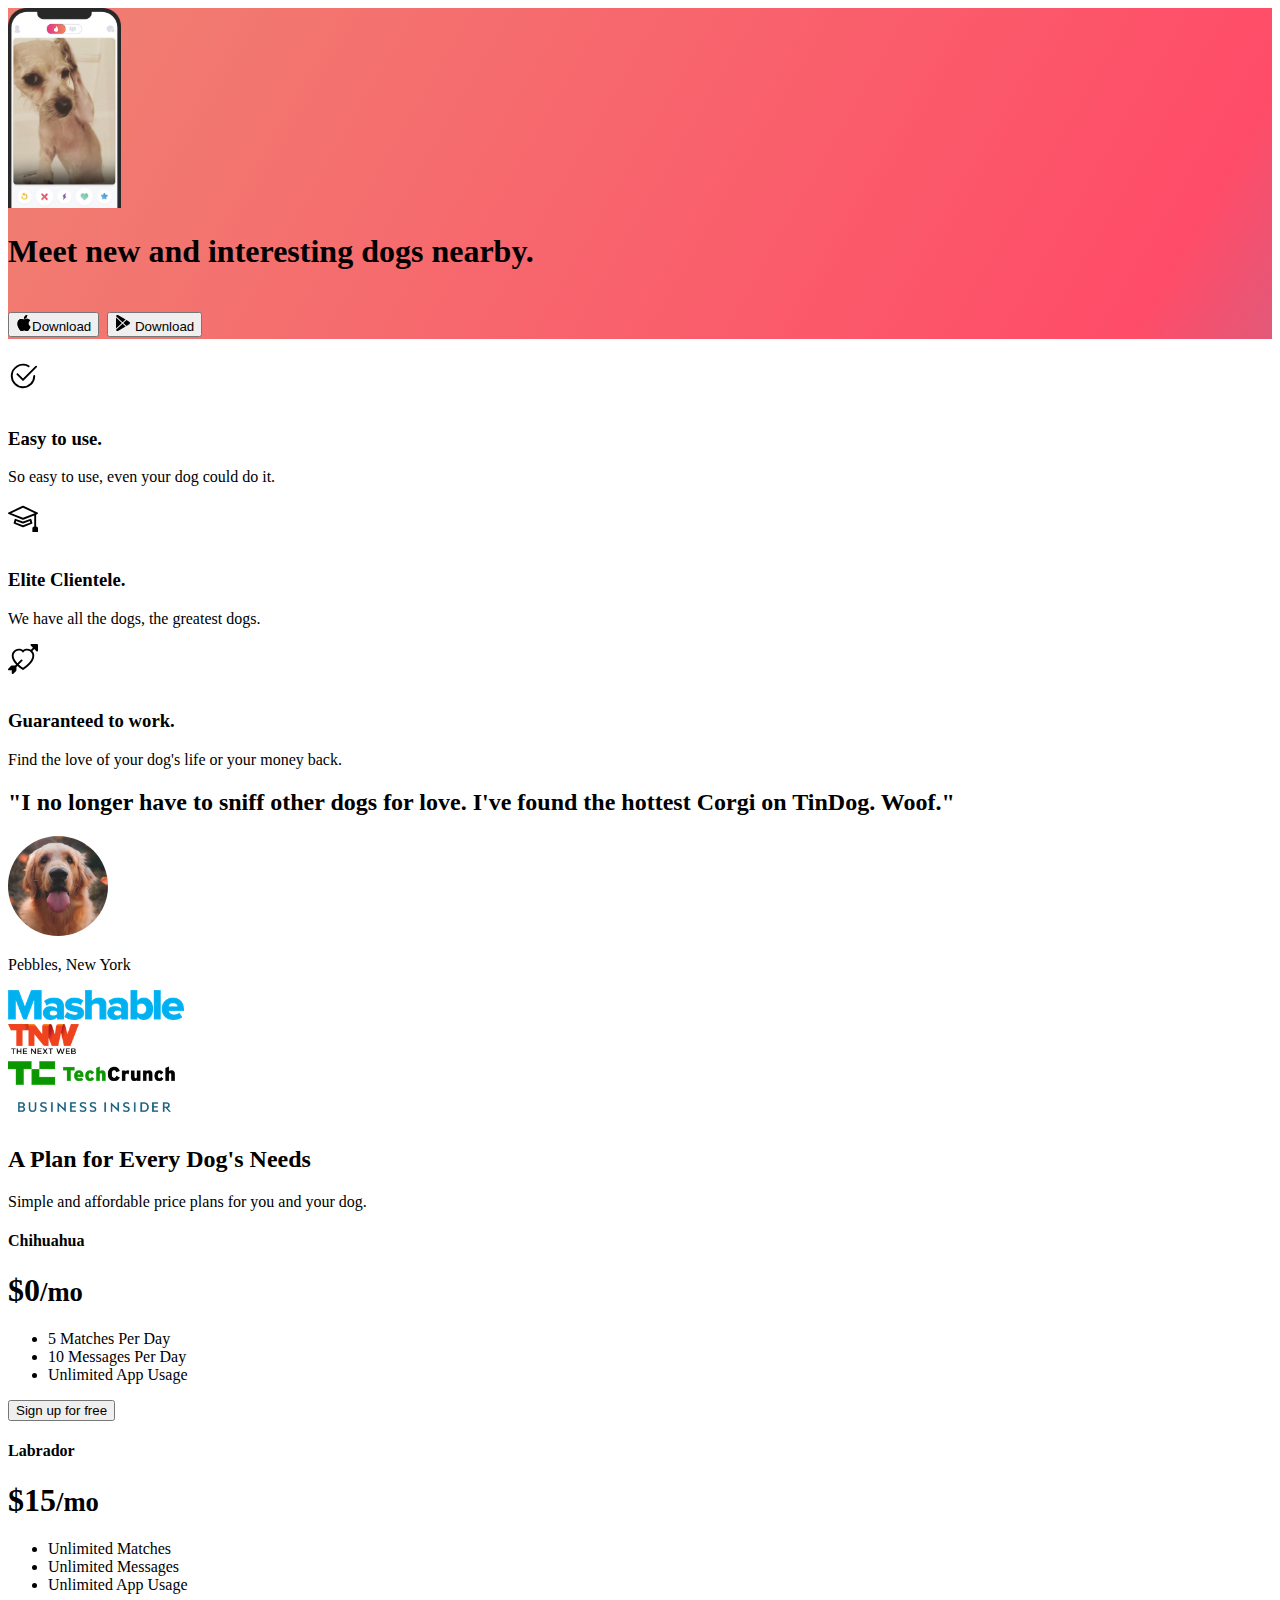
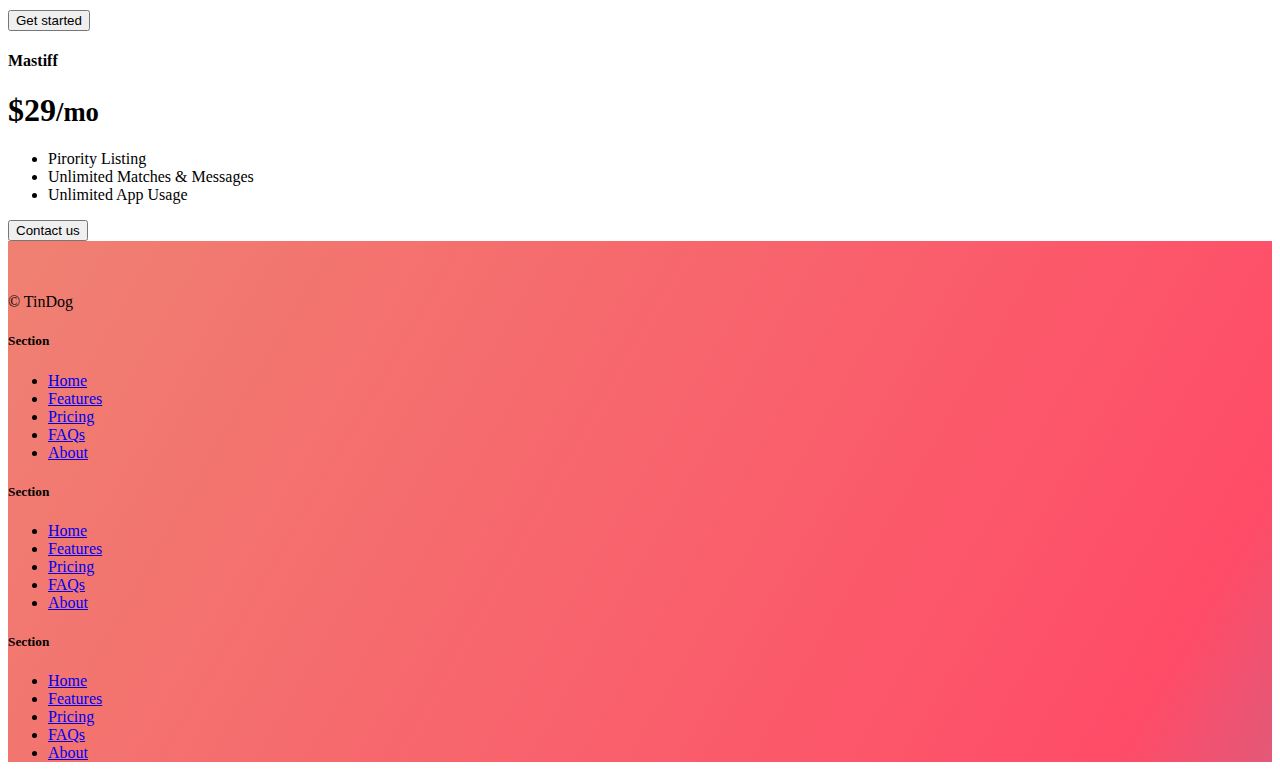
<file: 11.3 TinDog Project/index.html>
<!DOCTYPE html>
<html lang="en">
  <head>
    <meta charset="UTF-8" />
    <meta name="viewport" content="width=device-width, initial-scale=1.0" />
    <title>TinDog</title>
    <link
    href="https://cdn.jsdelivr.net/npm/bootstrap@5.3.2/dist/css/bootstrap.min.css"
    rel="stylesheet"
    integrity="sha384-T3c6CoIi6uLrA9TneNEoa7RxnatzjcDSCmG1MXxSR1GAsXEV/Dwwykc2MPK8M2HN"
    crossorigin="anonymous"
  />
  <link rel="stylesheet" href="./css/style.css" />
  </head>
  

  <body>
    <!-- Title -->
  
    <section id="title" class="gradient-background">
  
      <div class="container col-xxl-8 px-4 pt-5">
        <div class="row flex-lg-row-reverse align-items-center g-5 p-5">
          <div class="col-10 col-sm-8 col-lg-6">
            <img src="./images/iphone.png" class="d-block mx-lg-auto img-fluid" alt="Bootstrap Themes" height="200" loading="lazy">
          </div>
          <div class="col-lg-6">
            <h1 class="display-5 fw-bold text-body-emphasis lh-1 mb-3">Meet new and interesting dogs nearby.</p>
            <div class="d-grid gap-2 d-md-flex justify-content-md-start">
              <button type="button" class="btn btn-light btn-lg px-4 me-md-2"><svg xmlns="http://www.w3.org/2000/svg" width="16" height="16" fill="currentColor"
                class="bi bi-apple mb-1" viewBox="0 0 16 16">
<path
                  d="M11.182.008C11.148-.03 9.923.023 8.857 1.18c-1.066 1.156-.902 2.482-.878 2.516.024.034 1.52.087 2.475-1.258.955-1.345.762-2.391.728-2.43Zm3.314 11.733c-.048-.096-2.325-1.234-2.113-3.422.212-2.189 1.675-2.789 1.698-2.854.023-.065-.597-.79-1.254-1.157a3.692 3.692 0 0 0-1.563-.434c-.108-.003-.483-.095-1.254.116-.508.139-1.653.589-1.968.607-.316.018-1.256-.522-2.267-.665-.647-.125-1.333.131-1.824.328-.49.196-1.422.754-2.074 2.237-.652 1.482-.311 3.83-.067 4.56.244.729.625 1.924 1.273 2.796.576.984 1.34 1.667 1.659 1.899.319.232 1.219.386 1.843.067.502-.308 1.408-.485 1.766-.472.357.013 1.061.154 1.782.539.571.197 1.111.115 1.652-.105.541-.221 1.324-1.059 2.238-2.758.347-.79.505-1.217.473-1.282Z" />
<path
                  d="M11.182.008C11.148-.03 9.923.023 8.857 1.18c-1.066 1.156-.902 2.482-.878 2.516.024.034 1.52.087 2.475-1.258.955-1.345.762-2.391.728-2.43Zm3.314 11.733c-.048-.096-2.325-1.234-2.113-3.422.212-2.189 1.675-2.789 1.698-2.854.023-.065-.597-.79-1.254-1.157a3.692 3.692 0 0 0-1.563-.434c-.108-.003-.483-.095-1.254.116-.508.139-1.653.589-1.968.607-.316.018-1.256-.522-2.267-.665-.647-.125-1.333.131-1.824.328-.49.196-1.422.754-2.074 2.237-.652 1.482-.311 3.83-.067 4.56.244.729.625 1.924 1.273 2.796.576.984 1.34 1.667 1.659 1.899.319.232 1.219.386 1.843.067.502-.308 1.408-.485 1.766-.472.357.013 1.061.154 1.782.539.571.197 1.111.115 1.652-.105.541-.221 1.324-1.059 2.238-2.758.347-.79.505-1.217.473-1.282Z" />
</svg>Download</button>
              <button type="button" class="btn btn-outline-light btn-lg px-4"><svg xmlns="http://www.w3.org/2000/svg" width="16" height="16" fill="currentColor"
                class="bi bi-google-play mb-1" viewBox="0 0 16 16">
<path
                  d="M14.222 9.374c1.037-.61 1.037-2.137 0-2.748L11.528 5.04 8.32 8l3.207 2.96 2.694-1.586Zm-3.595 2.116L7.583 8.68 1.03 14.73c.201 1.029 1.36 1.61 2.303 1.055l7.294-4.295ZM1 13.396V2.603L6.846 8 1 13.396ZM1.03 1.27l6.553 6.05 3.044-2.81L3.333.215C2.39-.341 1.231.24 1.03 1.27Z" />
</svg> Download</button>
            </div>
          </div>
        </div>
      </div>

    </section>
    <!-- Features -->
    <section id="features">
      <div class="container px-4 py-5" id="hanging-icons">
        <div class="row g-4 py-5 row-cols-1 row-cols-lg-3">
          <div class="col d-flex align-items-start">
            <div
              class="icon-square text-body-emphasis bg-body-secondary d-inline-flex align-items-center justify-content-center fs-4 flex-shrink-0 me-3"
            >
              <svg
                xmlns="http://www.w3.org/2000/svg"
                height="30"
                fill="currentColor"
                class="bi bi-check2-circle"
                viewBox="0 0 16 16"
              >
                <path
                  d="M2.5 8a5.5 5.5 0 0 1 8.25-4.764.5.5 0 0 0 .5-.866A6.5 6.5 0 1 0 14.5 8a.5.5 0 0 0-1 0 5.5 5.5 0 1 1-11 0z"
                />
                <path
                  d="M15.354 3.354a.5.5 0 0 0-.708-.708L8 9.293 5.354 6.646a.5.5 0 1 0-.708.708l3 3a.5.5 0 0 0 .708 0l7-7z"
                />
              </svg>
              
            </div>
            <div>
              <h3 class="fs-2 text-body-emphasis">Easy to use.</h3>
              <p>So easy to use, even your dog could do it.</p>
            </div>
          </div>
          <div class="col d-flex align-items-start">
            <div
              class="icon-square text-body-emphasis bg-body-secondary d-inline-flex align-items-center justify-content-center fs-4 flex-shrink-0 me-3"
            >
              <svg
                xmlns="http://www.w3.org/2000/svg"
                height="30"
                fill="currentColor"
                class="bi bi-mortarboard"
                viewBox="0 0 16 16"
              >
                <path
                  d="M8.211 2.047a.5.5 0 0 0-.422 0l-7.5 3.5a.5.5 0 0 0 .025.917l7.5 3a.5.5 0 0 0 .372 0L14 7.14V13a1 1 0 0 0-1 1v2h3v-2a1 1 0 0 0-1-1V6.739l.686-.275a.5.5 0 0 0 .025-.917l-7.5-3.5ZM8 8.46 1.758 5.965 8 3.052l6.242 2.913L8 8.46Z"
                />
                <path
                  d="M4.176 9.032a.5.5 0 0 0-.656.327l-.5 1.7a.5.5 0 0 0 .294.605l4.5 1.8a.5.5 0 0 0 .372 0l4.5-1.8a.5.5 0 0 0 .294-.605l-.5-1.7a.5.5 0 0 0-.656-.327L8 10.466 4.176 9.032Zm-.068 1.873.22-.748 3.496 1.311a.5.5 0 0 0 .352 0l3.496-1.311.22.748L8 12.46l-3.892-1.556Z"
                />
          </svg>
            </div>
            <div>
              <h3 class="fs-2 text-body-emphasis">Elite Clientele.</h3>
              <p>We have all the dogs, the greatest dogs.</p>
            </div>
          </div>
          <div class="col d-flex align-items-start">
            <div
              class="icon-square text-body-emphasis bg-body-secondary d-inline-flex align-items-center justify-content-center fs-4 flex-shrink-0 me-3"
            >
              <svg
                xmlns="http://www.w3.org/2000/svg"
                height="30"
                fill="currentColor"
                class="bi bi-arrow-through-heart"
                viewBox="0 0 16 16"
              >
                <path
                  fill-rule="evenodd"
                  d="M2.854 15.854A.5.5 0 0 1 2 15.5V14H.5a.5.5 0 0 1-.354-.854l1.5-1.5A.5.5 0 0 1 2 11.5h1.793l.53-.53c-.771-.802-1.328-1.58-1.704-2.32-.798-1.575-.775-2.996-.213-4.092C3.426 2.565 6.18 1.809 8 3.233c1.25-.98 2.944-.928 4.212-.152L13.292 2 12.147.854A.5.5 0 0 1 12.5 0h3a.5.5 0 0 1 .5.5v3a.5.5 0 0 1-.854.354L14 2.707l-1.006 1.006c.236.248.44.531.6.845.562 1.096.585 2.517-.213 4.092-.793 1.563-2.395 3.288-5.105 5.08L8 13.912l-.276-.182a21.86 21.86 0 0 1-2.685-2.062l-.539.54V14a.5.5 0 0 1-.146.354l-1.5 1.5Zm2.893-4.894A20.419 20.419 0 0 0 8 12.71c2.456-1.666 3.827-3.207 4.489-4.512.679-1.34.607-2.42.215-3.185-.817-1.595-3.087-2.054-4.346-.761L8 4.62l-.358-.368c-1.259-1.293-3.53-.834-4.346.761-.392.766-.464 1.845.215 3.185.323.636.815 1.33 1.519 2.065l1.866-1.867a.5.5 0 1 1 .708.708L5.747 10.96Z"
                />
              </svg>
              
            </div>
            <div>
              <h3 class="fs-2 text-body-emphasis">Guaranteed to work.</h3>
              <p>Find the love of your dog's life or your money back.</p>
            </div>
          </div>
        </div>
      </div>

    </section>
  
    <!-- Testimonial -->
    <section id="testimonial">
      <div class="my-5">
        <div class="p-5 text-center bg-body-tertiary">
          <div class="container py-5">
            <h2 class="text-body-emphasis">"I no longer have to sniff other dogs for love. I've found the hottest Corgi on
              TinDog. Woof."</h2>
            <img class="profile-img mt-5" src="./images/dog-img.jpg" alt="dog image">
            <p class="col-lg-8 mx-auto lead mt-2">
              Pebbles, New York
            </p>
          </div>
  
          <!-- <div class="container">
            <div class="row">
              <div class="col-lg-3 col-sm-12">
                <img src="./images/techcrunch.png" alt="techcrunch" height="30">
              </div>
              <div class="col-lg-3 col-sm-12">
                <img src="./images/mashable.png" alt="mashable" height="30">
              </div>
              <div class="col-lg-3 col-sm-12">
                <img src="./images/bizinsider.png" alt="bizinsider" height="30">
              </div>
              <div class="col-lg-3 col-sm-12">
                <img src="./images/tnw.png" alt="tnw" height="30">
              </div>
            </div>
          </div>
        </div> -->

        <div class="container">
          <div class="row">
            <div class="col-lg-3 col-sm-12">
              <img src="./images/mashable.png" alt="mashable" height="30"/>
            </div>
            <div class="col-lg-3 col-sm-12">
              <img src="./images/tnw.png" alt="tnw" height="30"/>
            </div>
            <div class="col-lg-3 col-sm-12">
              <img src="./images/techcrunch.png" alt="techcrunch" height="30"/>
            </div>
            <div class="col-lg-3 col-sm-12">
              <img src="./images/bizinsider.png" alt="bizinsider" height="30"/>
            </div>
          </div>
        </div>
    </section>
    <!-- Pricing -->
    <section id="pricing">
      <div class="container py-3">
        <header>
          

          <div class="pricing-header p-3 pb-md-4 mx-auto text-center">
            <h2 class="display-4 fw-normal text-body-emphasis">A Plan for Every Dog's Needs</h2>
            <p class="fs-5 text-body-secondary">
              Simple and affordable price plans for you and your dog.
            </p>
          </div>
        </header>

        <main>
          <div class="row row-cols-1 row-cols-md-3 mb-3 text-center">
            <div class="col">
              <div class="card mb-4 rounded-3 shadow-sm">
                <div class="card-header py-3">
                  <h4 class="my-0 fw-normal">
                    Chihuahua</h4>
                </div>
                <div class="card-body">
                  <h1 class="card-title pricing-card-title">
                    $0<small class="text-body-secondary fw-light">/mo</small>
                  </h1>
                  <ul class="list-unstyled mt-3 mb-4">
                    <li>5 Matches Per Day</li>
                    <li>10 Messages Per Day</li>
                    <li>Unlimited App Usage</li>
                    
                  </ul>
                  <button
                    type="button"
                    class="w-100 btn btn-lg btn-outline-dark"
                  >
                    Sign up for free
                  </button>
                </div>
              </div>
            </div>
            <div class="col">
              <div class="card mb-4 rounded-3 shadow-sm">
                <div class="card-header py-3">
                  <h4 class="my-0 fw-normal">Labrador</h4>
                </div>
                <div class="card-body">
                  <h1 class="card-title pricing-card-title">
                    $15<small class="text-body-secondary fw-light">/mo</small>
                  </h1>
                  <ul class="list-unstyled mt-3 mb-4">
                    <li>Unlimited Matches</li>
                    <li>Unlimited Messages</li>
                    <li>Unlimited App Usage</li>
                  </ul>
                  <button type="button" class="w-100 btn btn-lg btn-dark">
                    Get started
                  </button>
                </div>
              </div>
            </div>
            <div class="col">
              <div class="card mb-4 rounded-3 shadow-sm border-dak">
                <div class="card-header py-3 text-bg-dark border-dark">
                  <h4 class="my-0 fw-normal">Mastiff</h4>
                </div>
                <div class="card-body">
                  <h1 class="card-title pricing-card-title">
                    $29<small class="text-body-secondary fw-light">/mo</small>
                  </h1>
                  <ul class="list-unstyled mt-3 mb-4">
                    <li>Pirority Listing</li>
                    <li>Unlimited Matches & Messages</li>
                    <li>Unlimited App Usage
                    </li>
                    
                  </ul>
                  <button type="button" class="w-100 btn btn-lg btn-dark">
                    Contact us
                  </button>
                </div>
              </div>
            </div>
          </div>


    </section>
    <!-- Footer -->
    <section id="content" class="gradient-background">
      <div class="container">
        <footer
          class="row row-cols-1 row-cols-sm-2 row-cols-md-5 py-5 my-5 border-top"
        >
          <div class="col mb-3">
            <a
              href="/"
              class="d-flex align-items-center mb-3 link-body-emphasis text-decoration-none"
            >
              <svg class="bi me-2" width="40" height="32">
                <use xlink:href="#bootstrap"></use>
              </svg>
            </a>
            <p class="text-body-secondary">© TinDog</p>
          </div>

          <div class="col mb-3"></div>

          <div class="col mb-3">
            <h5>Section</h5>
            <ul class="nav flex-column">
              <li class="nav-item mb-2">
                <a href="#" class="nav-link p-0 text-body-secondary">Home</a>
              </li>
              <li class="nav-item mb-2">
                <a href="#" class="nav-link p-0 text-body-secondary"
                  >Features</a
                >
              </li>
              <li class="nav-item mb-2">
                <a href="#" class="nav-link p-0 text-body-secondary">Pricing</a>
              </li>
              <li class="nav-item mb-2">
                <a href="#" class="nav-link p-0 text-body-secondary">FAQs</a>
              </li>
              <li class="nav-item mb-2">
                <a href="#" class="nav-link p-0 text-body-secondary">About</a>
              </li>
            </ul>
          </div>

          <div class="col mb-3">
            <h5>Section</h5>
            <ul class="nav flex-column">
              <li class="nav-item mb-2">
                <a href="#" class="nav-link p-0 text-body-secondary">Home</a>
              </li>
              <li class="nav-item mb-2">
                <a href="#" class="nav-link p-0 text-body-secondary"
                  >Features</a
                >
              </li>
              <li class="nav-item mb-2">
                <a href="#" class="nav-link p-0 text-body-secondary">Pricing</a>
              </li>
              <li class="nav-item mb-2">
                <a href="#" class="nav-link p-0 text-body-secondary">FAQs</a>
              </li>
              <li class="nav-item mb-2">
                <a href="#" class="nav-link p-0 text-body-secondary">About</a>
              </li>
            </ul>
          </div>

          <div class="col mb-3">
            <h5>Section</h5>
            <ul class="nav flex-column">
              <li class="nav-item mb-2">
                <a href="#" class="nav-link p-0 text-body-secondary">Home</a>
              </li>
              <li class="nav-item mb-2">
                <a href="#" class="nav-link p-0 text-body-secondary"
                  >Features</a
                >
              </li>
              <li class="nav-item mb-2">
                <a href="#" class="nav-link p-0 text-body-secondary">Pricing</a>
              </li>
              <li class="nav-item mb-2">
                <a href="#" class="nav-link p-0 text-body-secondary">FAQs</a>
              </li>
              <li class="nav-item mb-2">
                <a href="#" class="nav-link p-0 text-body-secondary">About</a>
              </li>
            </ul>
          </div>
        </footer>
      </div>
    </section>
    <script
      src="https://cdn.jsdelivr.net/npm/bootstrap@5.3.2/dist/js/bootstrap.bundle.min.js"
      integrity="sha384-C6RzsynM9kWDrMNeT87bh95OGNyZPhcTNXj1NW7RuBCsyN/o0jlpcV8Qyq46cDfL"
      crossorigin="anonymous"
    ></script>
  </body>
</html>
</file>
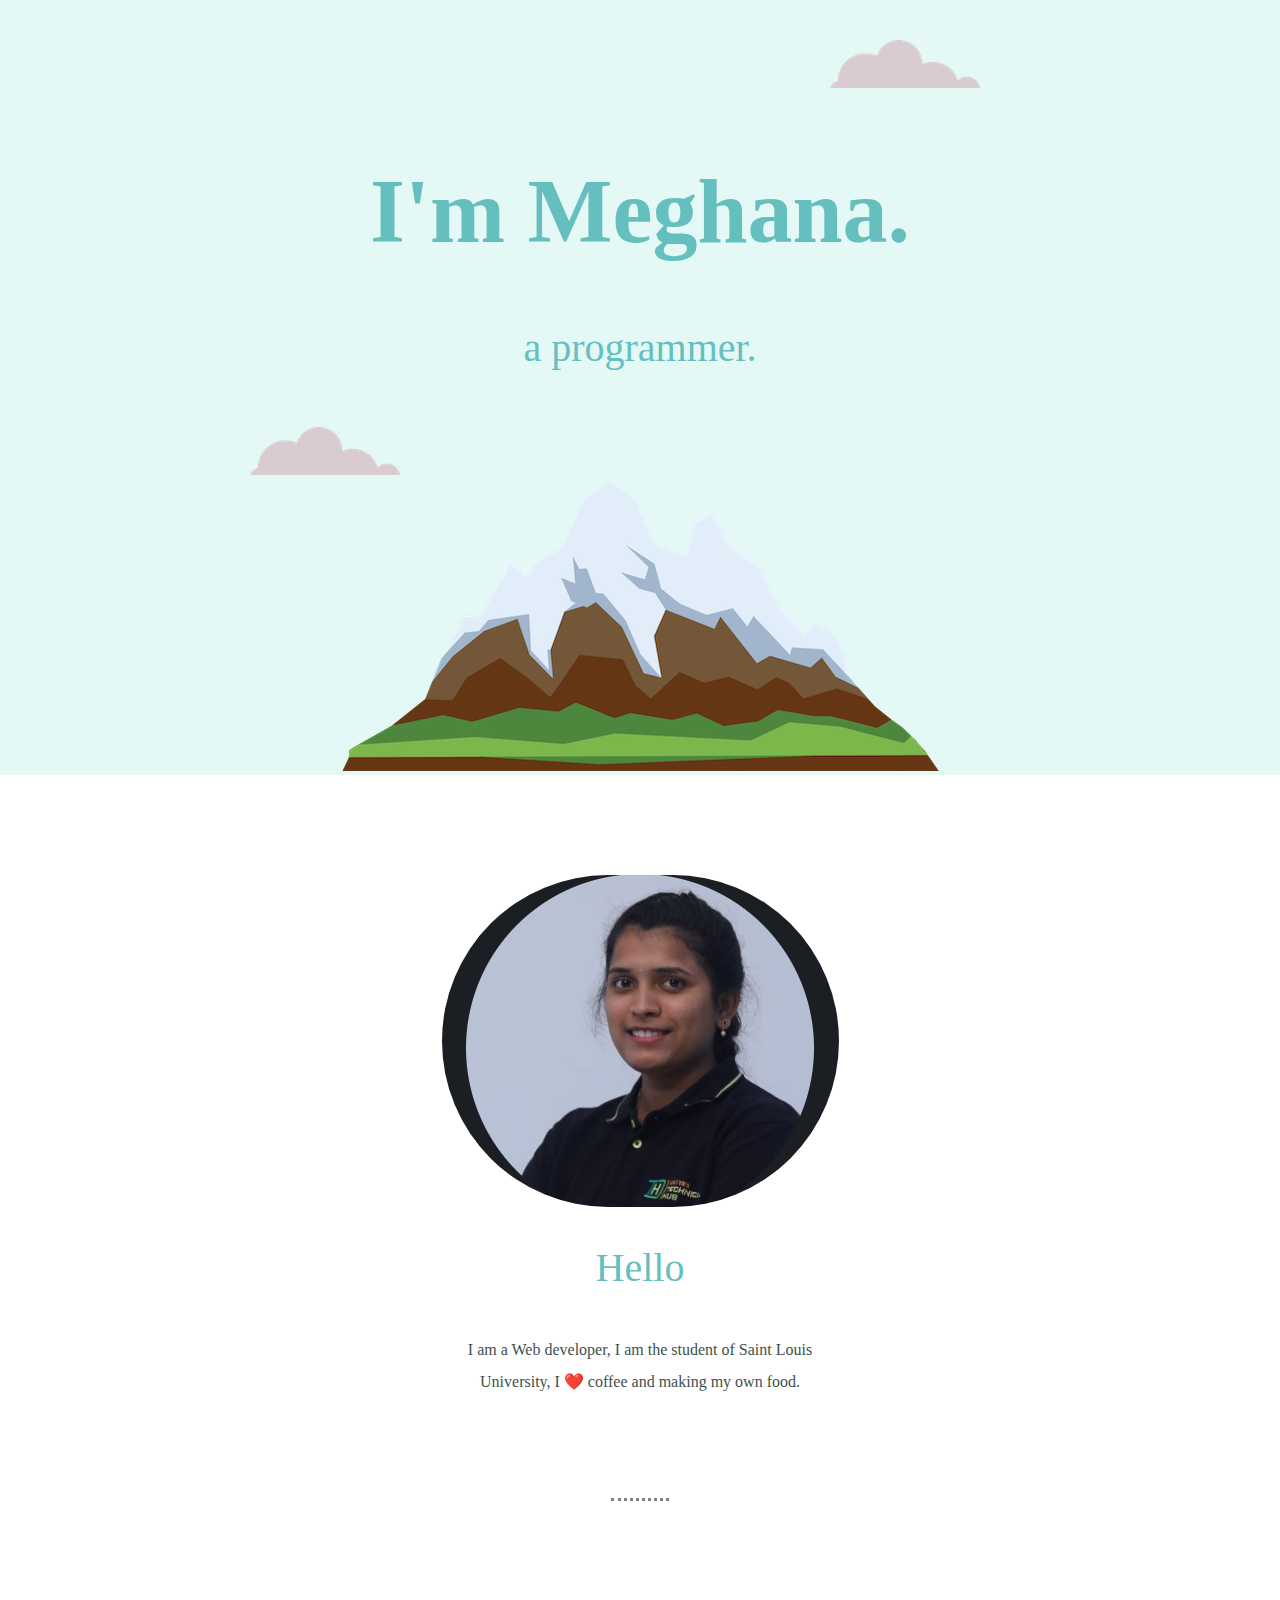
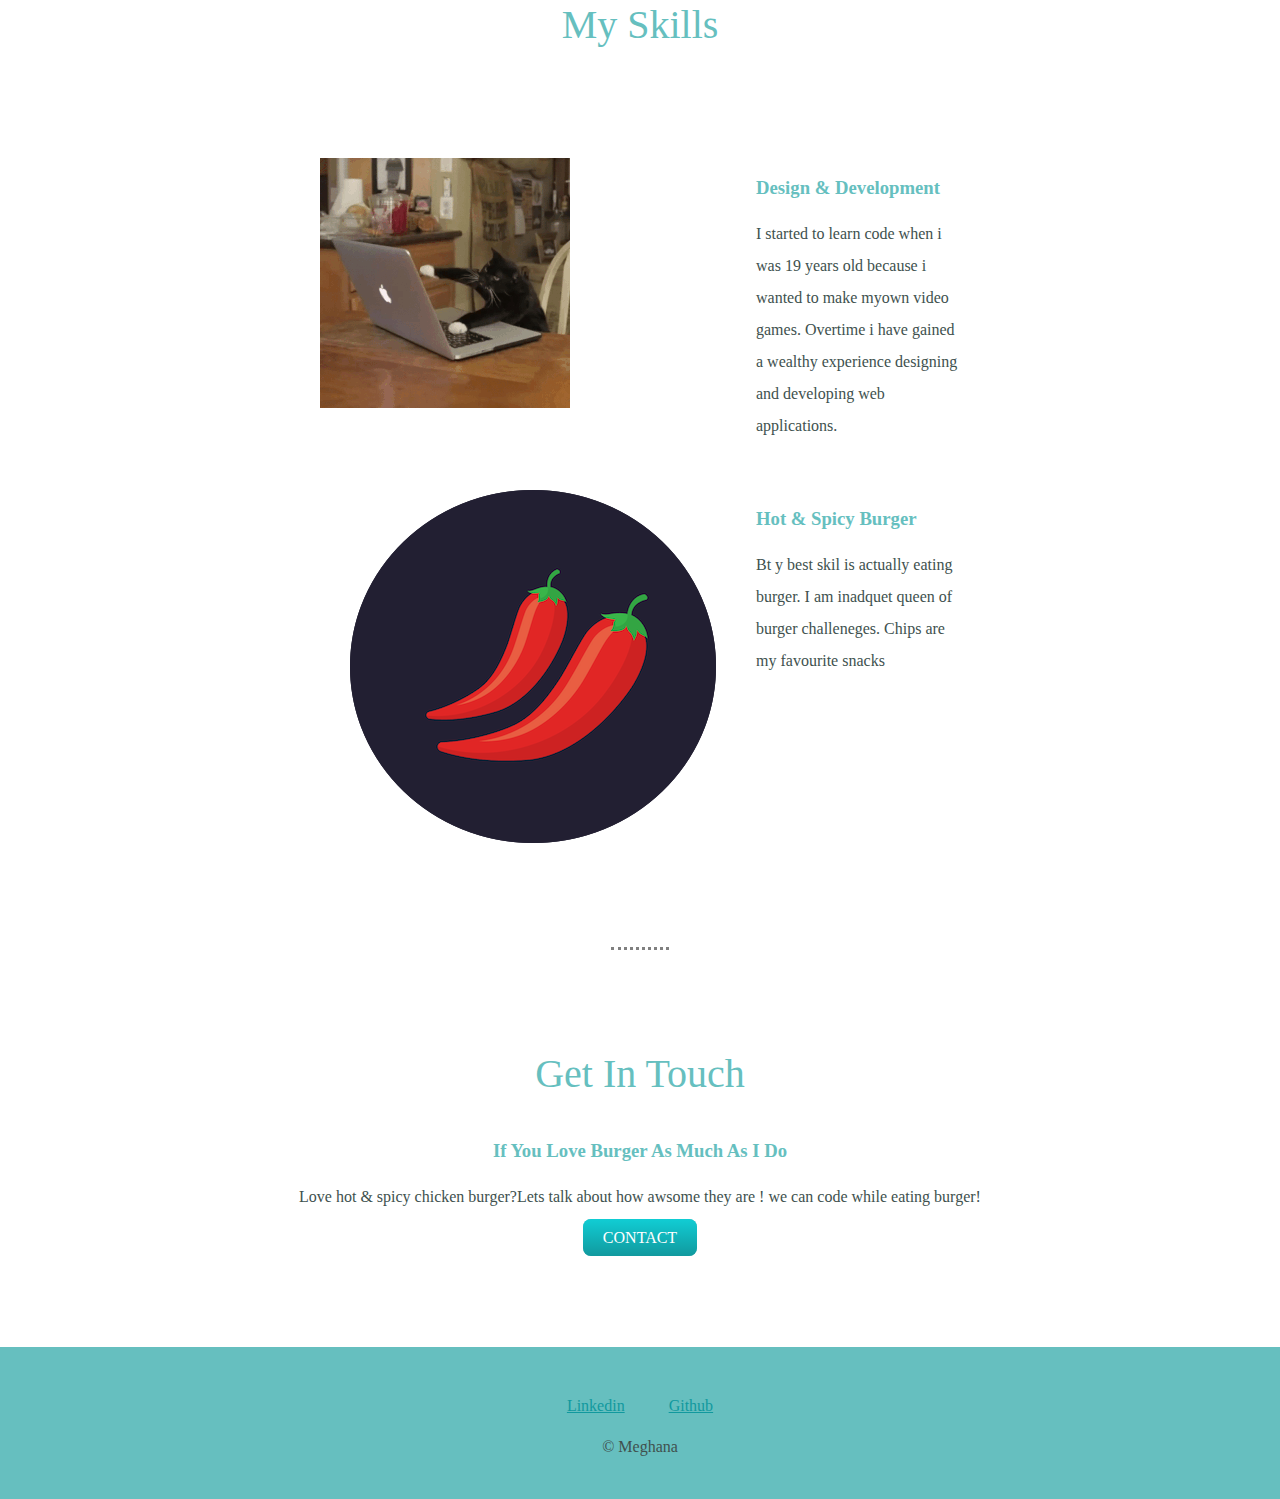
<file: resume/index.html>
<!DOCTYPE html>
<html lang="en">
  <head>
    <meta charset="UTF-8" />
    <meta name="viewport" content="width=device-width, initial-scale=1.0" />
    <title>Document</title>
    <link rel="stylesheet" href="./style.css" />
  </head>
  <body>
    <div class="top-container">
      <img class="top-cloud" src="./assets/cloud.png" alt="cloud" />
      <div class="title-text">
        <h1>I'm Meghana.</h1>
        <h2 class="design">a programmer.</h2>
      </div>
      <img class="bottom-cloud" src="./assets/cloud.png" alt="cloud" />
      <img class="mountain" src="./assets/mountain.png" alt="mountain" />
    </div>

    <div class="middle-container">
      <div class="profile">
        <img class="mypic" src="./assets/my_pic.png" alt="profile" />
        <h2>Hello</h2>
        <p class="intro">
          I am a Web developer, I am the student of Saint Louis University, I ❤️
          coffee and making my own food.
        </p>
      </div>
      <hr />
      <div class="skills">
        <h2>My Skills</h2>
        <div class="parent">
          <div class="typing cat">
            <img src="./assets/cat-typing.gif" alt="typing cat" />
          </div>
          <div class="coding">
            <h3>Design & Development</h3>
            <p>
              I started to learn code when i was 19 years old because i wanted
              to make myown video games. Overtime i have gained a wealthy
              experience designing and developing web applications.
            </p>
          </div>
          <div class="chillies">
            <img src="./assets/chillies.png" alt="chillies" />
          </div>
          <div class="hot & spicy burger">
            <h3>Hot & Spicy Burger</h3>
            <p>
              Bt y best skil is actually eating burger. I am inadquet queen of
              burger challeneges. Chips are my favourite snacks
            </p>
          </div>
        </div>
      </div>
      <hr />
      <div class="contact">
        <h2>Get In Touch</h2>
        <h3>If You Love Burger As Much As I Do</h3>
        <p class="contact-message">
          Love hot & spicy chicken burger?Lets talk about how awsome they are !
          we can code while eating burger!
        </p>
        <a class="contact-us" href="https://www.mcdonalds.com/">CONTACT</a>
      </div>
    </div>

    <div class="bottom-container">
      <a class="footer-link" href="https://www.linkedin.com/in/meghagovind/"
        >Linkedin</a
      >
      <a class="footer-link" href="https://github.com/meghagovind">Github</a>
      <p class="copy-rights">© Meghana</p>
    </div>
  </body>
</html>
</file>
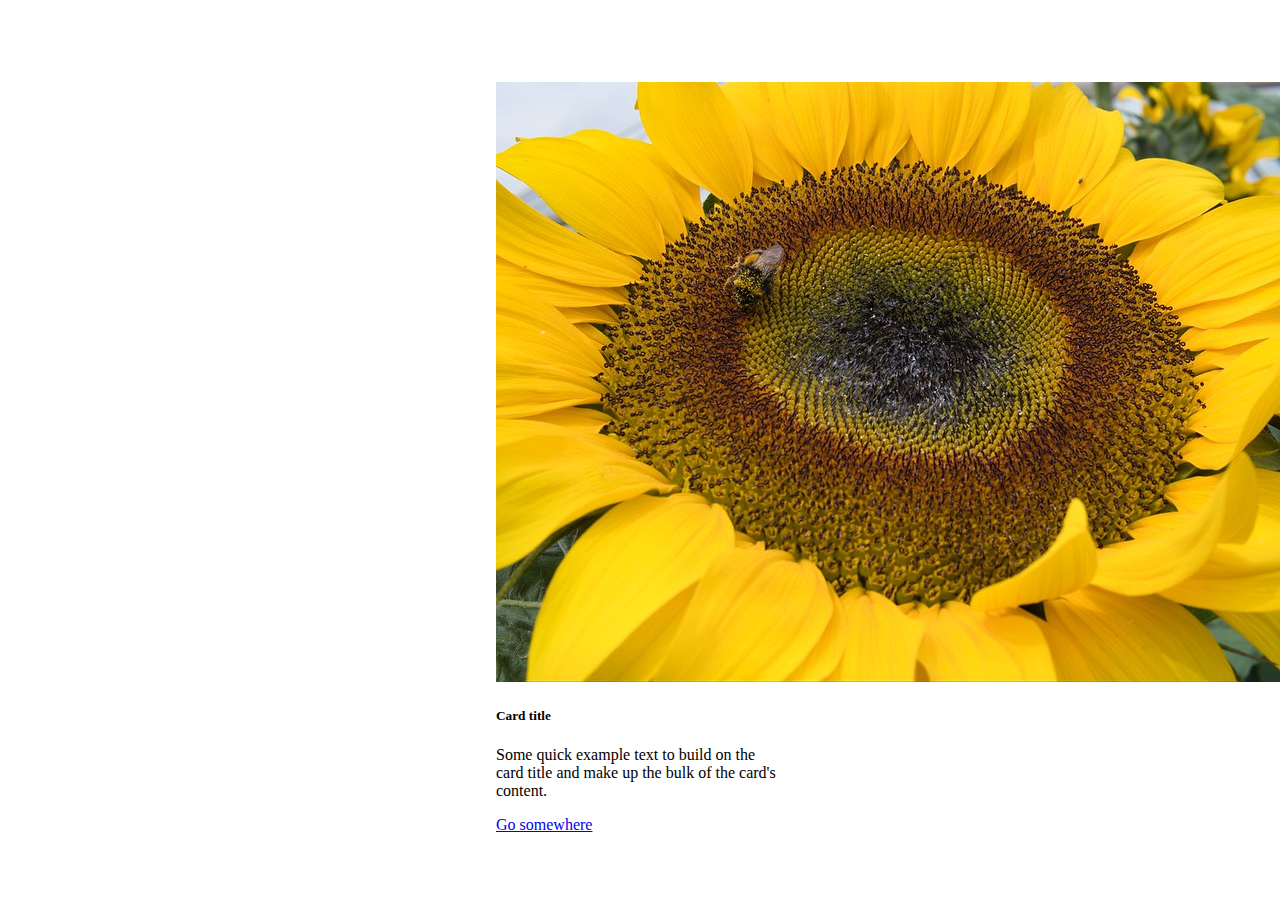
<file: 11.0+Bootstrap+Intro/11.0 Bootstrap Intro/index.html>
<!DOCTYPE html>
<html lang="en">
  <head>
    <meta charset="utf-8" />
    <meta name="viewport" content="width=device-width, initial-scale=1" />
    <title>Bootstrap</title>
    <!-- TODO 1: Add the Bootstrap link here. -->
    <link
      href="https://cdn.jsdelivr.net/npm/bootstrap@5.3.2/dist/css/bootstrap.min.css"
      rel="stylesheet"
      integrity="sha384-T3c6CoIi6uLrA9TneNEoa7RxnatzjcDSCmG1MXxSR1GAsXEV/Dwwykc2MPK8M2HN"
      crossorigin="anonymous"
    />
    <style>
      /* TODO 4: Use flexbox to center the card in the vertical and horizontal center. */
      .flex-container {
        display: flex;
        justify-content: center;
        align-items: center;
        height: 100vh;
      }
    </style>
  </head>

  <body>
    <div class="flex-container">
      <!-- TODO 2: Add the Bootstrap Prebuilt Card here -->
      <div class="card" style="width: 18rem">
        <img src="./flower.jpg" class="card-img-top" alt="flower img" />
        <div class="card-body">
          <h5 class="card-title">Card title</h5>
          <p class="card-text">
            Some quick example text to build on the card title and make up the
            bulk of the card's content.
          </p>
          <a href="#" class="btn btn-primary">Go somewhere</a>
        </div>
      </div>
      <!-- TODO 3: Change the image src to display the flower.jpg image. -->
    </div>
  </body>
</html>
</file>
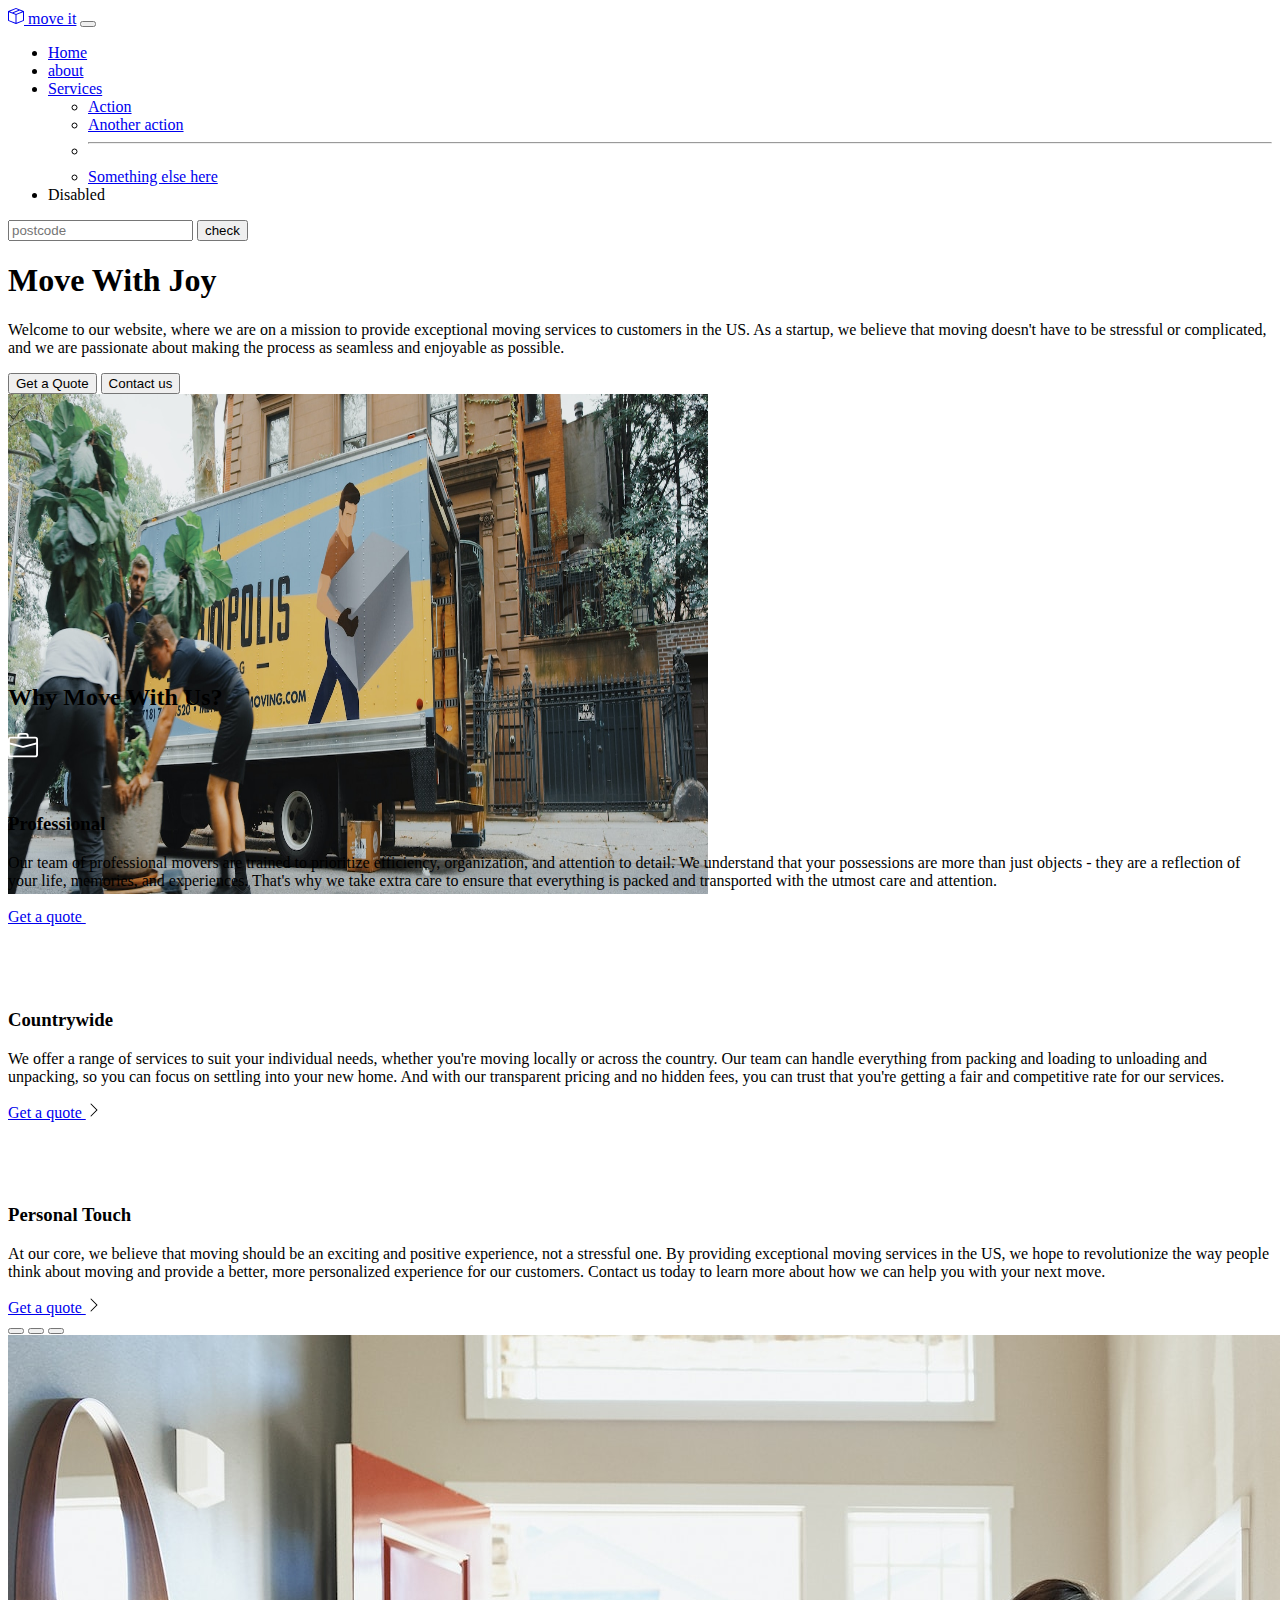
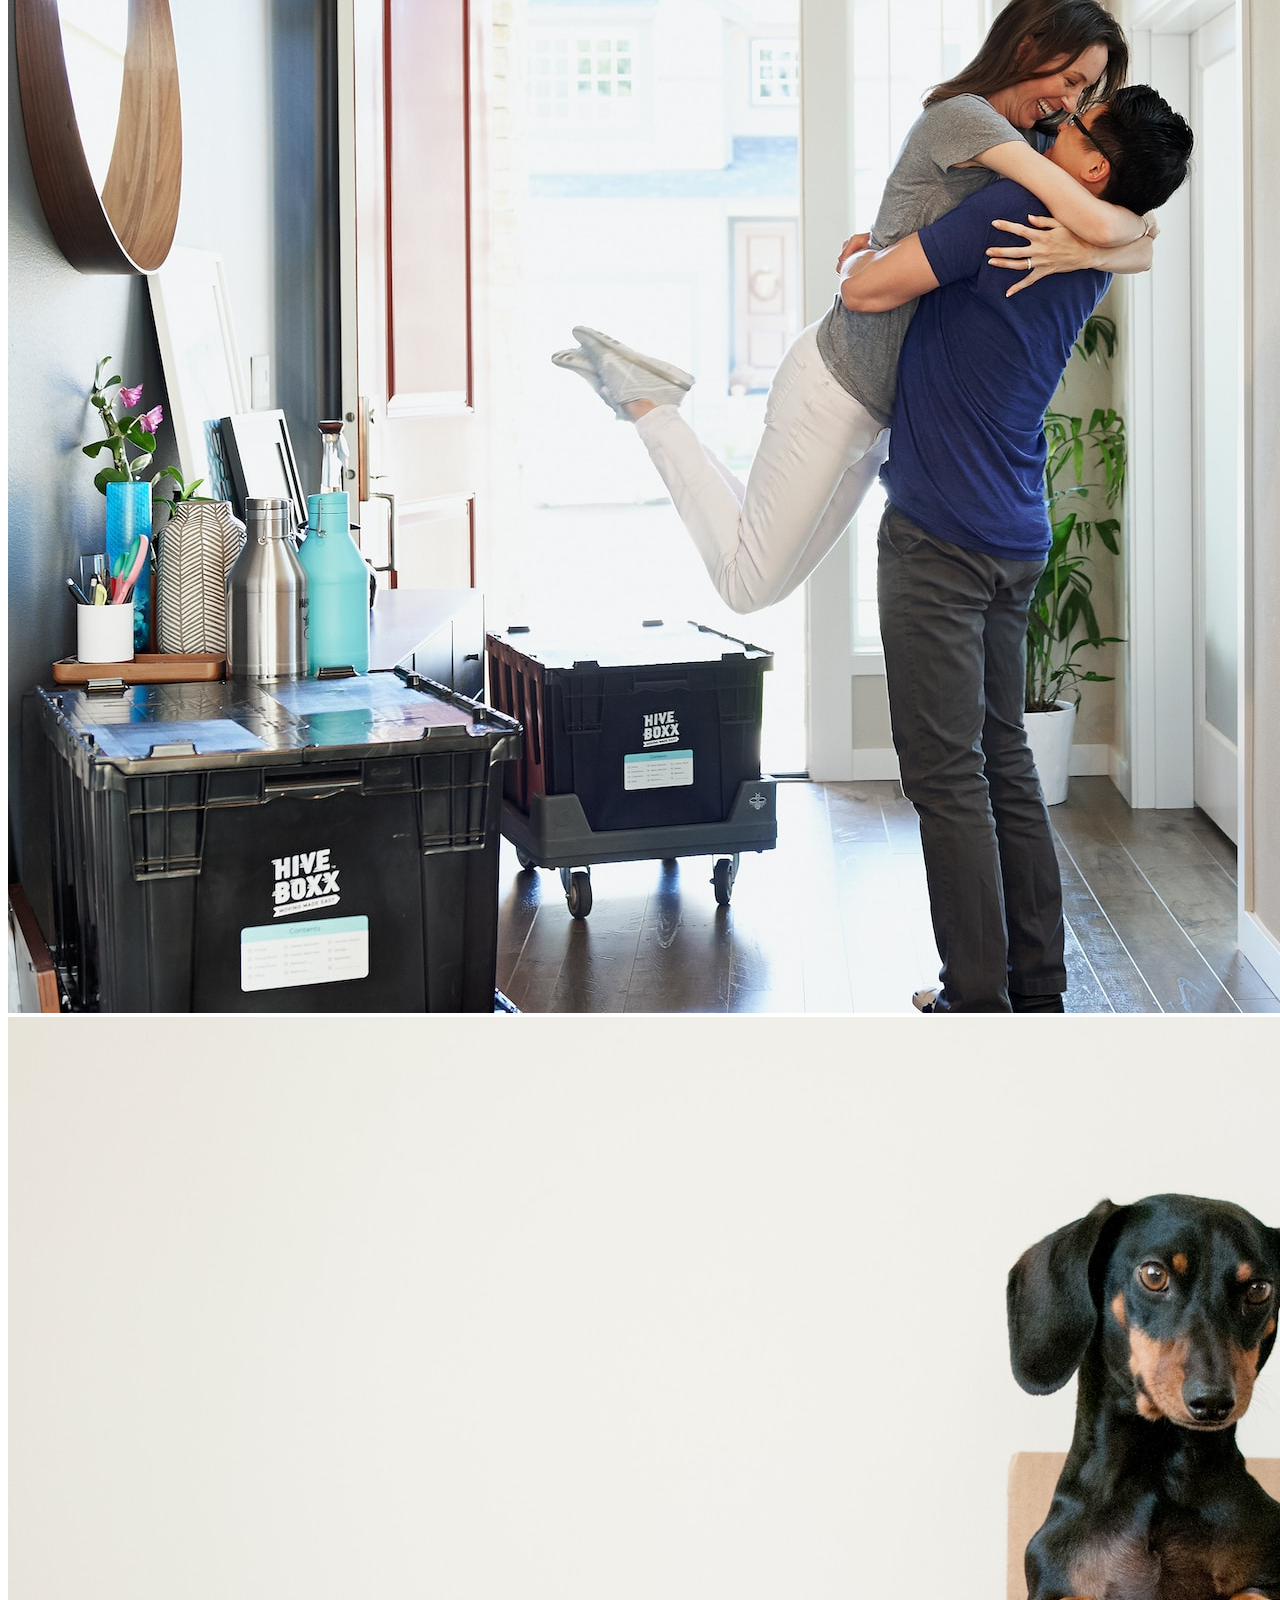
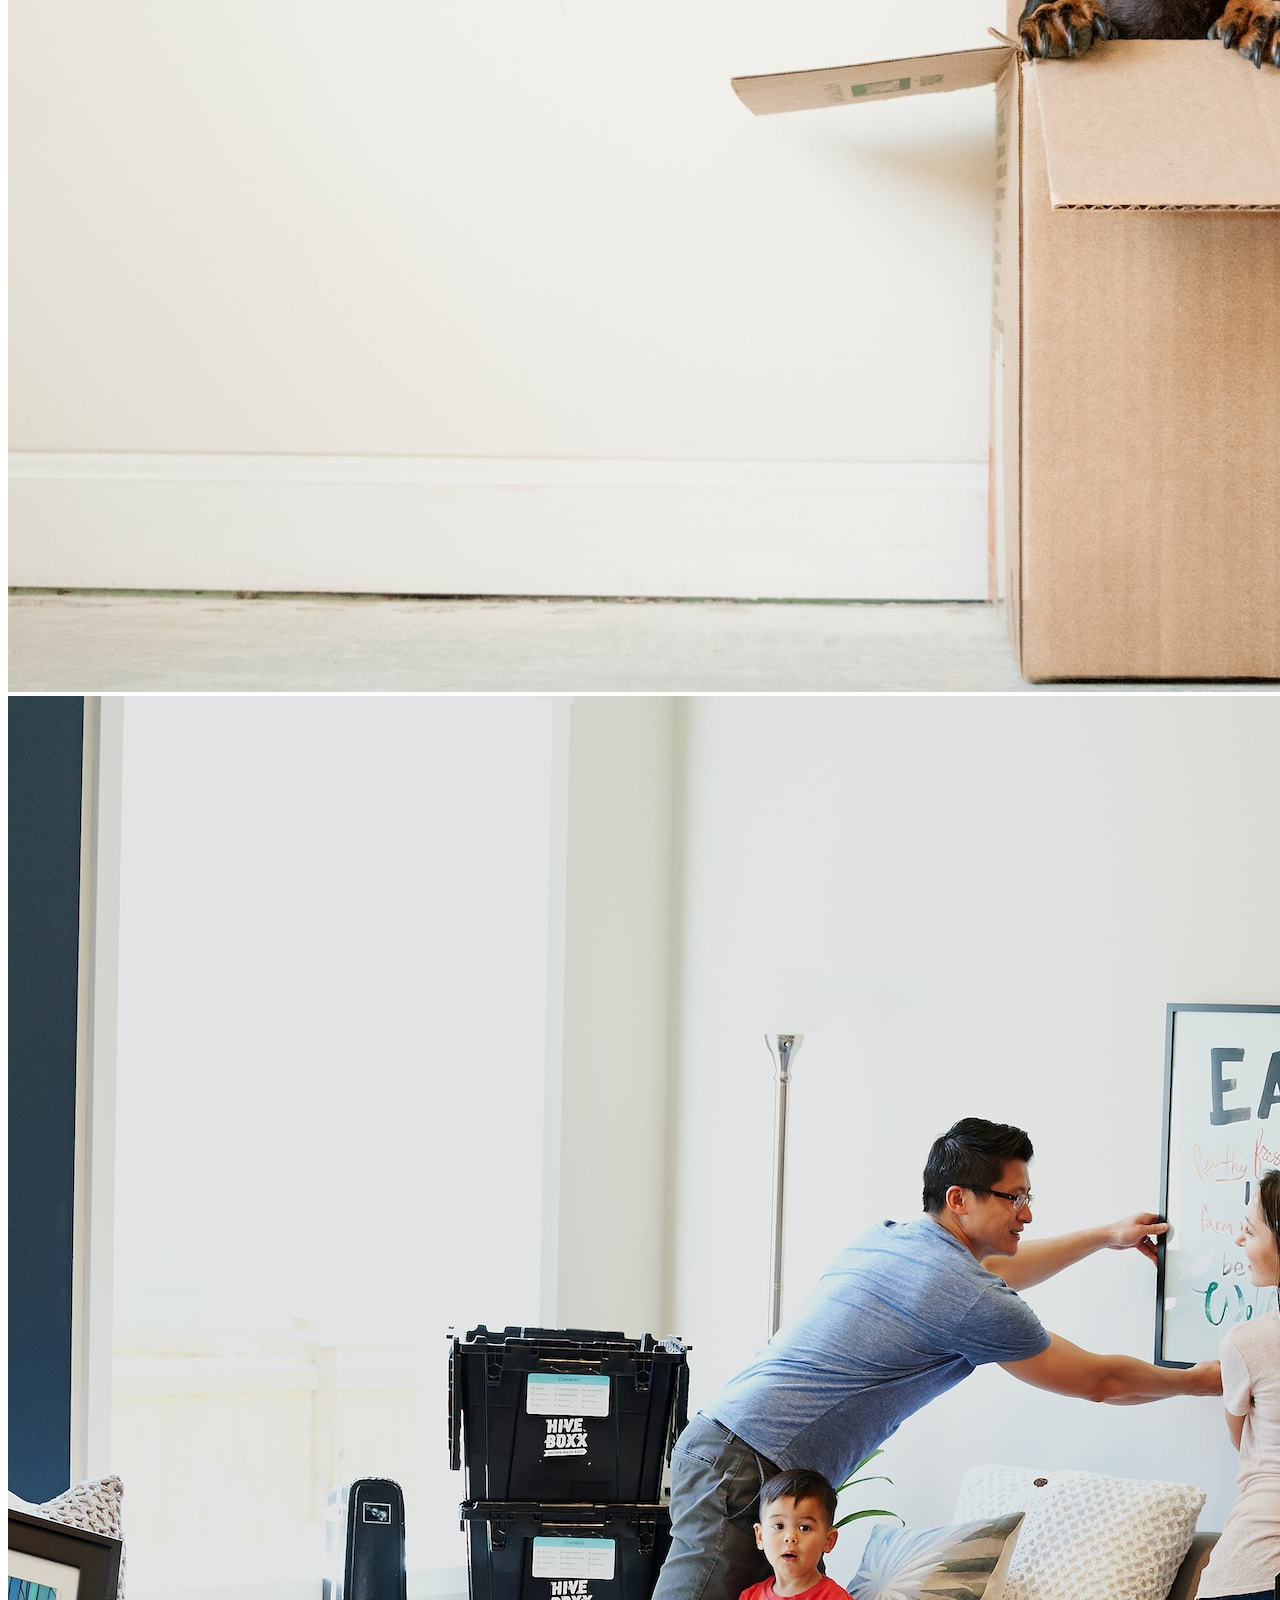
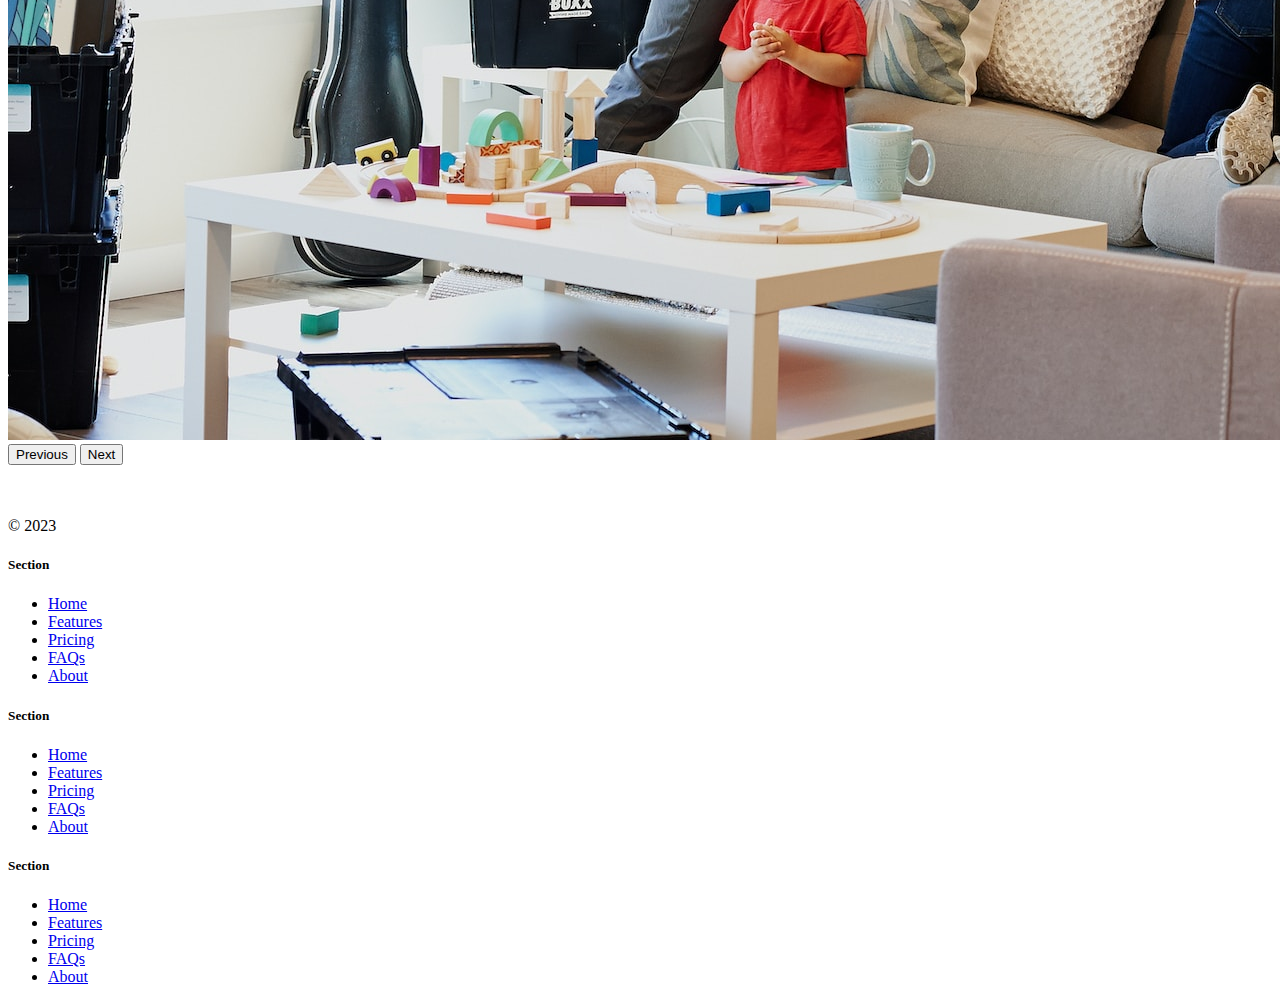
<file: 11.2+Bootstrap+Components/11.2 Bootstrap Components/index.html>
<!DOCTYPE html>
<html lang="en">
  <head>
    <meta charset="UTF-8" />
    <meta name="viewport" content="width=device-width, initial-scale=1.0" />
    <title>Bootstrap Components</title>
    <link
      href="https://cdn.jsdelivr.net/npm/bootstrap@5.3.0-alpha2/dist/css/bootstrap.min.css"
      rel="stylesheet"
      integrity="sha384-aFq/bzH65dt+w6FI2ooMVUpc+21e0SRygnTpmBvdBgSdnuTN7QbdgL+OapgHtvPp"
      crossorigin="anonymous"
    />
    <script
      src="https://cdn.jsdelivr.net/npm/bootstrap@5.3.2/dist/js/bootstrap.bundle.min.js"
      integrity="sha384-C6RzsynM9kWDrMNeT87bh95OGNyZPhcTNXj1NW7RuBCsyN/o0jlpcV8Qyq46cDfL"
      crossorigin="anonymous"
    ></script>
    <style>
      .feature-icon {
        width: 4rem;
        height: 4rem;
        border-radius: 0.75rem;
      }
    </style>
  </head>

  <body>
    <nav class="navbar navbar-expand-lg bg-body-tertiary">
      <div class="container-fluid">
        <a class="navbar-brand" href="#"
          ><svg
            xmlns="http://www.w3.org/2000/svg"
            width="16"
            height="16"
            fill="currentColor"
            class="bi bi-box-seam"
            viewBox="0 0 16 16"
          >
            <path
              d="M8.186 1.113a.5.5 0 0 0-.372 0L1.846 3.5l2.404.961L10.404 2zm3.564 1.426L5.596 5 8 5.961 14.154 3.5zm3.25 1.7-6.5 2.6v7.922l6.5-2.6V4.24zM7.5 14.762V6.838L1 4.239v7.923zM7.443.184a1.5 1.5 0 0 1 1.114 0l7.129 2.852A.5.5 0 0 1 16 3.5v8.662a1 1 0 0 1-.629.928l-7.185 2.874a.5.5 0 0 1-.372 0L.63 13.09a1 1 0 0 1-.63-.928V3.5a.5.5 0 0 1 .314-.464z"
            />
          </svg>
          move it</a
        >
        <button
          class="navbar-toggler"
          type="button"
          data-bs-toggle="collapse"
          data-bs-target="#navbarSupportedContent"
          aria-controls="navbarSupportedContent"
          aria-expanded="false"
          aria-label="Toggle navigation"
        >
          <span class="navbar-toggler-icon"></span>
        </button>
        <div class="collapse navbar-collapse" id="navbarSupportedContent">
          <ul class="navbar-nav me-auto mb-2 mb-lg-0">
            <li class="nav-item">
              <a class="nav-link active" aria-current="page" href="#">Home</a>
            </li>
            <li class="nav-item">
              <a class="nav-link" href="#">about</a>
            </li>
            <li class="nav-item dropdown">
              <a
                class="nav-link dropdown-toggle"
                href="#"
                role="button"
                data-bs-toggle="dropdown"
                aria-expanded="false"
              >
                Services
              </a>
              <ul class="dropdown-menu">
                <li><a class="dropdown-item" href="#">Action</a></li>
                <li><a class="dropdown-item" href="#">Another action</a></li>
                <li><hr class="dropdown-divider" /></li>
                <li>
                  <a class="dropdown-item" href="#">Something else here</a>
                </li>
              </ul>
            </li>
            <li class="nav-item">
              <a class="nav-link" aria-disabled="true">Disabled</a>
            </li>
          </ul>
          <form class="d-flex" role="search">
            <input
              class="form-control me-2"
              type="search"
              placeholder="postcode"
              aria-label="Search"
            />
            <button class="btn btn-outline-success" type="submit">check</button>
          </form>
        </div>
      </div>
    </nav>
    <div class="px-4 pt-5 my-5 text-center border-bottom">
      <h1 class="display-4 fw-bold text-body-emphasis">Move With Joy</h1>
      <div class="col-lg-6 mx-auto">
        <p class="lead mb-4">
          Welcome to our website, where we are on a mission to provide
          exceptional moving services to customers in the US. As a startup, we
          believe that moving doesn't have to be stressful or complicated, and
          we are passionate about making the process as seamless and enjoyable
          as possible.
        </p>
        <div class="d-grid gap-2 d-sm-flex justify-content-sm-center mb-5">
          <button type="button" class="btn btn-primary btn-lg px-4 me-sm-3">
            Get a Quote
          </button>
          <button type="button" class="btn btn-outline-secondary btn-lg px-4">
            Contact us
          </button>
        </div>
      </div>
      <div class="overflow-hidden" style="max-height: 30vh">
        <div class="container px-5">
          <img
            src="./moving-van.jpg"
            class="img-fluid border rounded-3 shadow-lg mb-4"
            alt="Example image"
            width="700"
            height="500"
            loading="lazy"
          />
        </div>
      </div>
    </div>
    <div class="container px-4 py-5" id="featured-3">
      <h2 class="pb-2 border-bottom">Why Move With Us?</h2>
      <div class="row g-4 py-5 row-cols-1 row-cols-lg-3">
        <div class="feature col">
          <div
            class="feature-icon d-inline-flex align-items-center justify-content-center text-bg-primary bg-gradient fs-2 mb-3"
          >
            <img src="./briefcase.svg" alt="brief-case" height="30px" />
          </div>
          <h3 class="fs-2 text-body-emphasis">Professional</h3>
          <p>
            Our team of professional movers are trained to prioritize
            efficiency, organization, and attention to detail. We understand
            that your possessions are more than just objects - they are a
            reflection of your life, memories, and experiences. That's why we
            take extra care to ensure that everything is packed and transported
            with the utmost care and attention.
          </p>
          <a href="#" class="icon-link">
            Get a quote
            <img src="./chat-square-heart.svg" alt="chat-square-heart" />
          </a>
        </div>
        <div class="feature col">
          <div
            class="feature-icon d-inline-flex align-items-center justify-content-center text-bg-primary bg-gradient fs-2 mb-3"
          >
            <img src="./bus-front.svg" alt="bus-front" height="30px" />
          </div>
          <h3 class="fs-2 text-body-emphasis">Countrywide</h3>
          <p>
            We offer a range of services to suit your individual needs, whether
            you're moving locally or across the country. Our team can handle
            everything from packing and loading to unloading and unpacking, so
            you can focus on settling into your new home. And with our
            transparent pricing and no hidden fees, you can trust that you're
            getting a fair and competitive rate for our services.
          </p>
          <a href="#" class="icon-link">
            Get a quote
            <img src="./chevron-right.svg" alt="chevron-right" />
          </a>
        </div>
        <div class="feature col">
          <div
            class="feature-icon d-inline-flex align-items-center justify-content-center text-bg-primary bg-gradient fs-2 mb-3"
          >
            <img
              src="./chat-square-heart.svg"
              alt="chat-square-heart"
              height="30px"
            />
          </div>
          <h3 class="fs-2 text-body-emphasis">Personal Touch</h3>
          <p>
            At our core, we believe that moving should be an exciting and
            positive experience, not a stressful one. By providing exceptional
            moving services in the US, we hope to revolutionize the way people
            think about moving and provide a better, more personalized
            experience for our customers. Contact us today to learn more about
            how we can help you with your next move.
          </p>
          <a href="#" class="icon-link">
            Get a quote
            <img src="./chevron-right.svg" alt="chevron-right" />
          </a>
        </div>
      </div>
    </div>
    <div class="container">
      <div id="carouselExampleIndicators" class="carousel slide">
        <div class="carousel-indicators">
          <button
            type="button"
            data-bs-target="#carouselExampleIndicators"
            data-bs-slide-to="0"
            class="active"
            aria-current="true"
            aria-label="Slide 1"
          ></button>
          <button
            type="button"
            data-bs-target="#carouselExampleIndicators"
            data-bs-slide-to="1"
            aria-label="Slide 2"
          ></button>
          <button
            type="button"
            data-bs-target="#carouselExampleIndicators"
            data-bs-slide-to="2"
            aria-label="Slide 3"
          ></button>
        </div>
        <div class="carousel-inner">
          <div class="carousel-item active">
            <img src="./couple.jpg" class="d-block w-100" alt="couple" />
          </div>
          <div class="carousel-item">
            <img src="./dog.jpg" class="d-block w-100" alt="dog" />
          </div>
          <div class="carousel-item">
            <img src="./family.jpg" class="d-block w-100" alt="family" />
          </div>
        </div>
        <button
          class="carousel-control-prev"
          type="button"
          data-bs-target="#carouselExampleIndicators"
          data-bs-slide="prev"
        >
          <span class="carousel-control-prev-icon" aria-hidden="true"></span>
          <span class="visually-hidden">Previous</span>
        </button>
        <button
          class="carousel-control-next"
          type="button"
          data-bs-target="#carouselExampleIndicators"
          data-bs-slide="next"
        >
          <span class="carousel-control-next-icon" aria-hidden="true"></span>
          <span class="visually-hidden">Next</span>
        </button>
      </div>
    </div>
    <footer
      class="row row-cols-1 row-cols-sm-2 row-cols-md-5 py-5 my-5 border-top"
    >
      <div class="col mb-3">
        <a
          href="/"
          class="d-flex align-items-center mb-3 link-body-emphasis text-decoration-none"
        >
          <svg class="bi me-2" width="40" height="32">
            <use xlink:href="#bootstrap"></use>
          </svg>
        </a>
        <p class="text-body-secondary">© 2023</p>
      </div>

      <div class="col mb-3"></div>

      <div class="col mb-3">
        <h5>Section</h5>
        <ul class="nav flex-column">
          <li class="nav-item mb-2">
            <a href="#" class="nav-link p-0 text-body-secondary">Home</a>
          </li>
          <li class="nav-item mb-2">
            <a href="#" class="nav-link p-0 text-body-secondary">Features</a>
          </li>
          <li class="nav-item mb-2">
            <a href="#" class="nav-link p-0 text-body-secondary">Pricing</a>
          </li>
          <li class="nav-item mb-2">
            <a href="#" class="nav-link p-0 text-body-secondary">FAQs</a>
          </li>
          <li class="nav-item mb-2">
            <a href="#" class="nav-link p-0 text-body-secondary">About</a>
          </li>
        </ul>
      </div>

      <div class="col mb-3">
        <h5>Section</h5>
        <ul class="nav flex-column">
          <li class="nav-item mb-2">
            <a href="#" class="nav-link p-0 text-body-secondary">Home</a>
          </li>
          <li class="nav-item mb-2">
            <a href="#" class="nav-link p-0 text-body-secondary">Features</a>
          </li>
          <li class="nav-item mb-2">
            <a href="#" class="nav-link p-0 text-body-secondary">Pricing</a>
          </li>
          <li class="nav-item mb-2">
            <a href="#" class="nav-link p-0 text-body-secondary">FAQs</a>
          </li>
          <li class="nav-item mb-2">
            <a href="#" class="nav-link p-0 text-body-secondary">About</a>
          </li>
        </ul>
      </div>

      <div class="col mb-3">
        <h5>Section</h5>
        <ul class="nav flex-column">
          <li class="nav-item mb-2">
            <a href="#" class="nav-link p-0 text-body-secondary">Home</a>
          </li>
          <li class="nav-item mb-2">
            <a href="#" class="nav-link p-0 text-body-secondary">Features</a>
          </li>
          <li class="nav-item mb-2">
            <a href="#" class="nav-link p-0 text-body-secondary">Pricing</a>
          </li>
          <li class="nav-item mb-2">
            <a href="#" class="nav-link p-0 text-body-secondary">FAQs</a>
          </li>
          <li class="nav-item mb-2">
            <a href="#" class="nav-link p-0 text-body-secondary">About</a>
          </li>
        </ul>
      </div>
    </footer>
  </body>
</html>
</file>
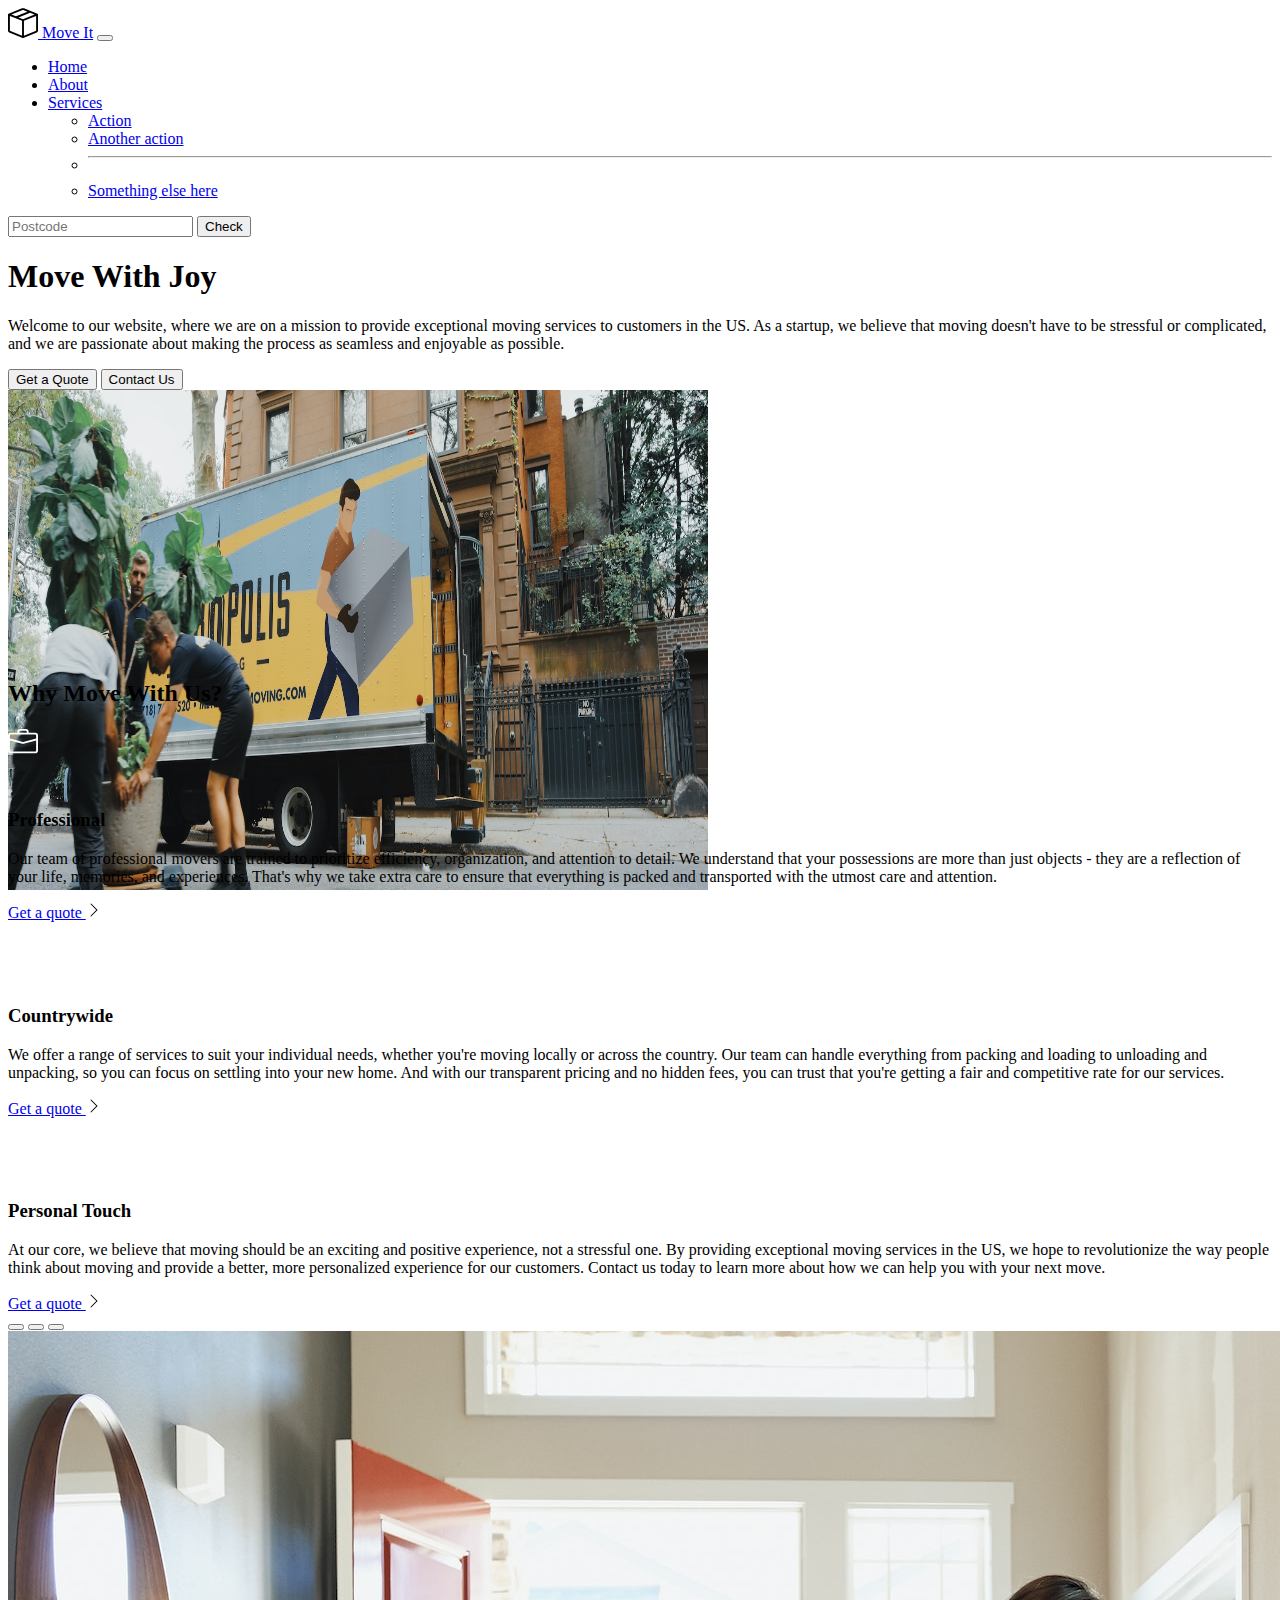
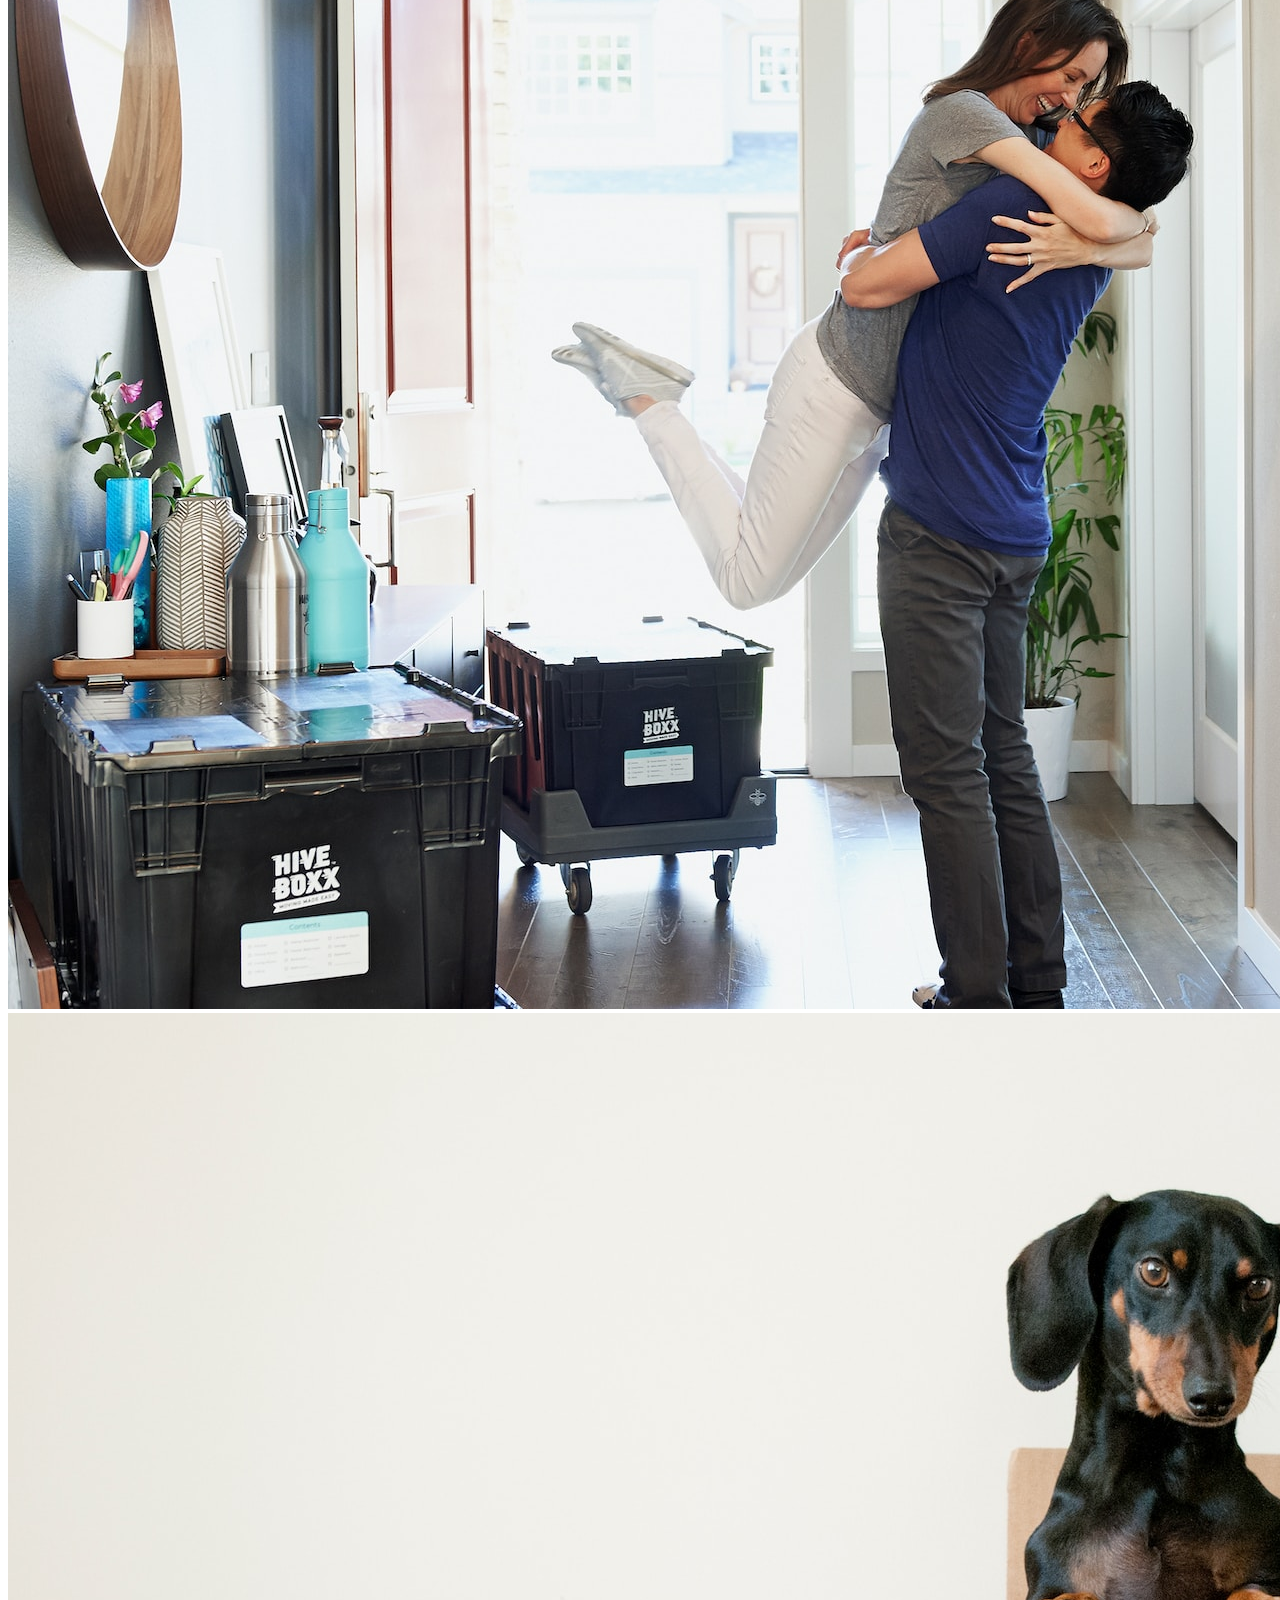
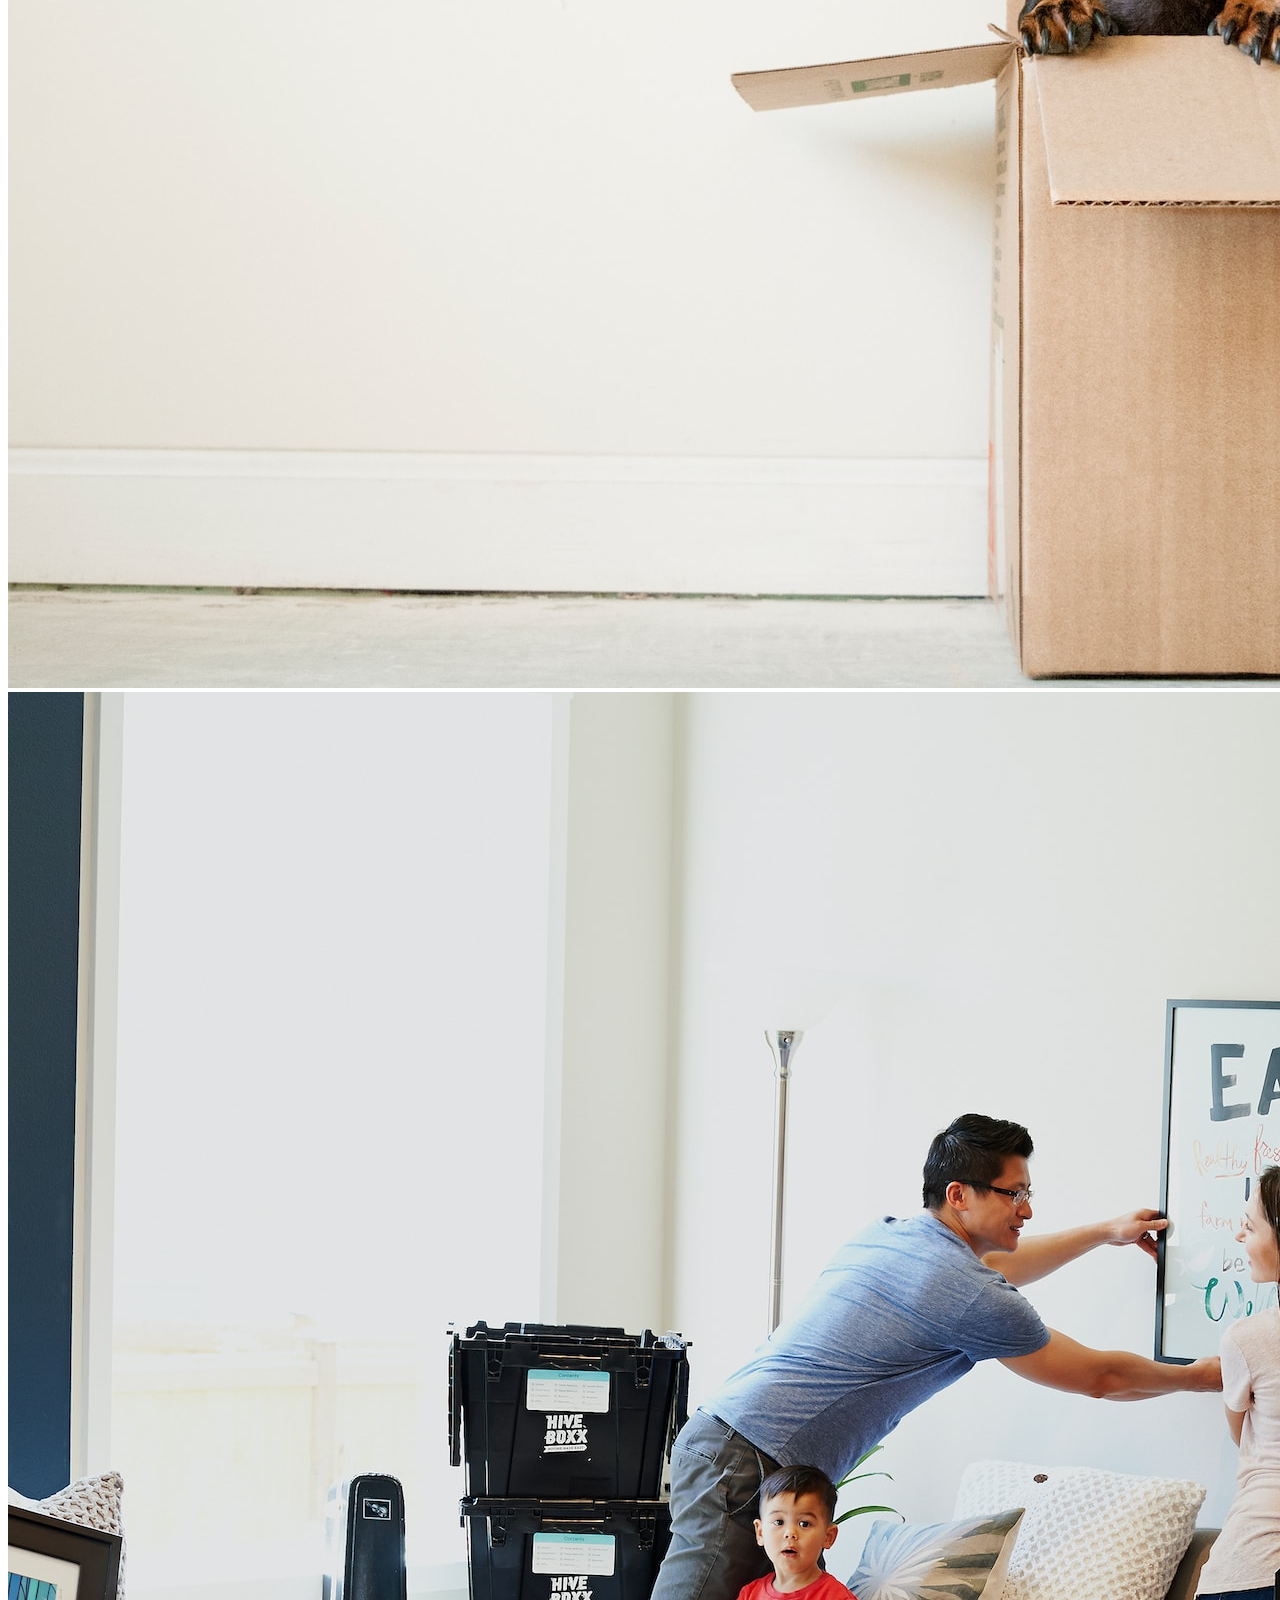
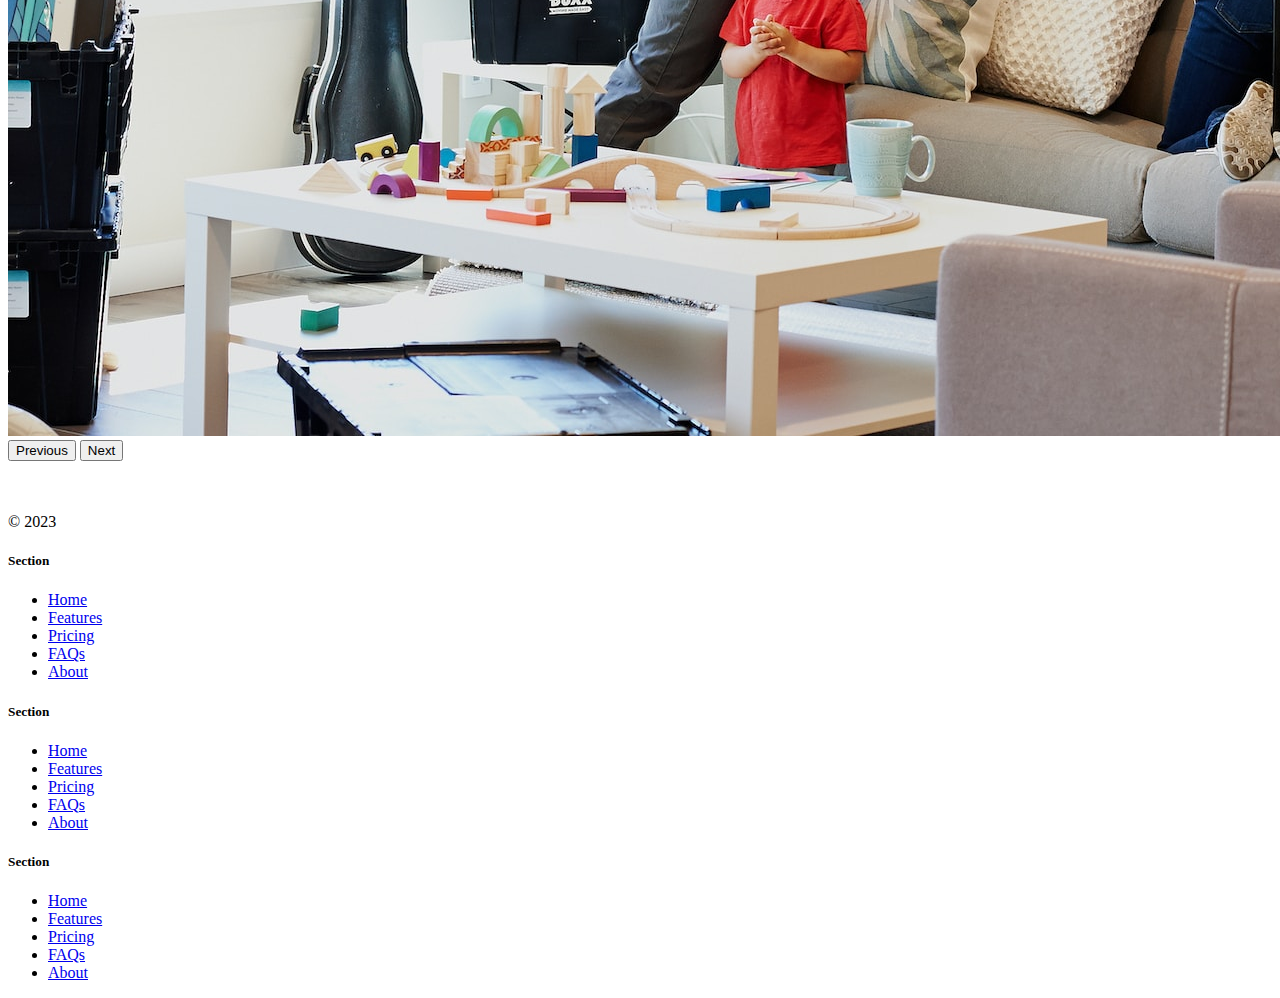
<file: 11.2 Bootstrap Components/solution.html>
<!DOCTYPE html>
<html lang="en">

<head>
  <meta charset="UTF-8">
  <meta name="viewport" content="width=device-width, initial-scale=1.0">
  <title>Bootstrap Components</title>
  <link href="https://cdn.jsdelivr.net/npm/bootstrap@5.3.0-alpha2/dist/css/bootstrap.min.css" rel="stylesheet"
    integrity="sha384-aFq/bzH65dt+w6FI2ooMVUpc+21e0SRygnTpmBvdBgSdnuTN7QbdgL+OapgHtvPp" crossorigin="anonymous">
  <style>
    .feature-icon {
      width: 4rem;
      height: 4rem;
      border-radius: 0.75rem;
    }
  </style>
</head>

<body>

  <nav class="navbar navbar-expand-lg bg-body-tertiary">
    <div class="container-fluid">
      <a class="navbar-brand" href="#"><img src="./box-seam.svg" alt="moveit brand icon" height="30"> Move It</a>
      <button class="navbar-toggler" type="button" data-bs-toggle="collapse" data-bs-target="#navbarSupportedContent"
        aria-controls="navbarSupportedContent" aria-expanded="false" aria-label="Toggle navigation">
        <span class="navbar-toggler-icon"></span>
      </button>
      <div class="collapse navbar-collapse" id="navbarSupportedContent">
        <ul class="navbar-nav me-auto mb-2 mb-lg-0">
          <li class="nav-item">
            <a class="nav-link active" aria-current="page" href="#">Home</a>
          </li>
          <li class="nav-item">
            <a class="nav-link" href="#">About</a>
          </li>
          <li class="nav-item dropdown">
            <a class="nav-link dropdown-toggle" href="#" role="button" data-bs-toggle="dropdown" aria-expanded="false">
              Services
            </a>
            <ul class="dropdown-menu">
              <li><a class="dropdown-item" href="#">Action</a></li>
              <li><a class="dropdown-item" href="#">Another action</a></li>
              <li>
                <hr class="dropdown-divider">
              </li>
              <li><a class="dropdown-item" href="#">Something else here</a></li>
            </ul>
          </li>
        </ul>
        <form class="d-flex" role="search">
          <input class="form-control me-2" type="search" placeholder="Postcode" aria-label="Search">
          <button class="btn btn-outline-success" type="submit">Check</button>
        </form>
      </div>
    </div>
  </nav>


  <div class="px-4 pt-5 my-5 text-center border-bottom">
    <h1 class="display-4 fw-bold text-body-emphasis">Move With Joy</h1>
    <div class="col-lg-6 mx-auto">
      <p class="lead mb-4">Welcome to our website, where we are on a mission to provide exceptional moving services to
        customers in the US. As a
        startup, we believe that moving doesn't have to be stressful or complicated, and we are passionate about making
        the
        process as seamless and enjoyable as possible.
      </p>
      <div class="d-grid gap-2 d-sm-flex justify-content-sm-center mb-5">
        <button type="button" class="btn btn-primary btn-lg px-4 me-sm-3">Get a Quote</button>
        <button type="button" class="btn btn-outline-secondary btn-lg px-4">Contact Us</button>
      </div>
    </div>
    <div class="overflow-hidden" style="max-height: 30vh;">
      <div class="container px-5">
        <img src="./moving-van.jpg" class="img-fluid border rounded-3 shadow-lg mb-4" alt="Example image" width="700"
          height="500" loading="lazy">
      </div>
    </div>
  </div>

  <div class="container px-4 py-5" id="featured-3">
    <h2 class="pb-2 border-bottom">Why Move With Us?</h2>
    <div class="row g-4 py-5 row-cols-1 row-cols-lg-3">
      <div class="feature col">
        <div
          class="feature-icon d-inline-flex align-items-center justify-content-center text-bg-primary bg-gradient fs-2 mb-3">
          <img src="./briefcase.svg" alt="briefcase" height="30">
        </div>
        <h3 class="fs-2">Professional</h3>
        <p>Our team of professional movers are trained to prioritize efficiency, organization, and attention to detail.
          We
          understand that your possessions are more than just objects - they are a reflection of your life, memories,
          and
          experiences. That's why we take extra care to ensure that everything is packed and transported with the utmost
          care and
          attention.</p>
        <a href="#" class="icon-link">
          Get a quote
          <img src="./chevron-right.svg" alt="chevron-right">
        </a>
      </div>
      <div class="feature col">
        <div
          class="feature-icon d-inline-flex align-items-center justify-content-center text-bg-primary bg-gradient fs-2 mb-3">
          <img src="./bus-front.svg" alt="bus-front" height="30">
        </div>
        <h3 class="fs-2">Countrywide</h3>
        <p>We offer a range of services to suit your individual needs, whether you're moving locally or across the
          country. Our
          team can handle everything from packing and loading to unloading and unpacking, so you can focus on settling
          into your
          new home. And with our transparent pricing and no hidden fees, you can trust that you're getting a fair and
          competitive
          rate for our services.</p>
        <a href="#" class="icon-link">
          Get a quote
          <img src="./chevron-right.svg" alt="chevron-right">
        </a>
      </div>
      <div class="feature col">
        <div
          class="feature-icon d-inline-flex align-items-center justify-content-center text-bg-primary bg-gradient fs-2 mb-3">
          <img src="./chat-square-heart.svg" alt="chat-square-heart" height="30">
        </div>
        <h3 class="fs-2">Personal Touch</h3>
        <p>At our core, we believe that moving should be an exciting and positive experience, not a stressful one. By
          providing
          exceptional moving services in the US, we hope to revolutionize the way people think about moving and provide
          a better,
          more personalized experience for our customers. Contact us today to learn more about how we can help you with
          your next
          move.</p>
        <a href="#" class="icon-link">
          Get a quote
          <img src="./chevron-right.svg" alt="chevron-right">
        </a>
      </div>
    </div>
  </div>
  <div class="container">
    <div id="carouselExampleIndicators" class="carousel slide">
      <div class="carousel-indicators">
        <button type="button" data-bs-target="#carouselExampleIndicators" data-bs-slide-to="0" class="active"
          aria-current="true" aria-label="Slide 1"></button>
        <button type="button" data-bs-target="#carouselExampleIndicators" data-bs-slide-to="1"
          aria-label="Slide 2"></button>
        <button type="button" data-bs-target="#carouselExampleIndicators" data-bs-slide-to="2"
          aria-label="Slide 3"></button>
      </div>
      <div class="carousel-inner">
        <div class="carousel-item active">
          <img src="./couple.jpg" class="d-block w-100" alt="couple">
        </div>
        <div class="carousel-item">
          <img src="./dog.jpg" class="d-block w-100" alt="dog">
        </div>
        <div class="carousel-item">
          <img src="./family.jpg" class="d-block w-100" alt="family">
        </div>
      </div>
      <button class="carousel-control-prev" type="button" data-bs-target="#carouselExampleIndicators"
        data-bs-slide="prev">
        <span class="carousel-control-prev-icon" aria-hidden="true"></span>
        <span class="visually-hidden">Previous</span>
      </button>
      <button class="carousel-control-next" type="button" data-bs-target="#carouselExampleIndicators"
        data-bs-slide="next">
        <span class="carousel-control-next-icon" aria-hidden="true"></span>
        <span class="visually-hidden">Next</span>
      </button>
    </div>
  </div>

  <div class="container">
    <footer class="row row-cols-1 row-cols-sm-2 row-cols-md-5 py-5 my-5 border-top">
      <div class="col mb-3">
        <a href="/" class="d-flex align-items-center mb-3 link-body-emphasis text-decoration-none">
          <svg class="bi me-2" width="40" height="32">
            <use xlink:href="#bootstrap"></use>
          </svg>
        </a>
        <p class="text-body-secondary">© 2023</p>
      </div>

      <div class="col mb-3">

      </div>

      <div class="col mb-3">
        <h5>Section</h5>
        <ul class="nav flex-column">
          <li class="nav-item mb-2"><a href="#" class="nav-link p-0 text-body-secondary">Home</a></li>
          <li class="nav-item mb-2"><a href="#" class="nav-link p-0 text-body-secondary">Features</a></li>
          <li class="nav-item mb-2"><a href="#" class="nav-link p-0 text-body-secondary">Pricing</a></li>
          <li class="nav-item mb-2"><a href="#" class="nav-link p-0 text-body-secondary">FAQs</a></li>
          <li class="nav-item mb-2"><a href="#" class="nav-link p-0 text-body-secondary">About</a></li>
        </ul>
      </div>

      <div class="col mb-3">
        <h5>Section</h5>
        <ul class="nav flex-column">
          <li class="nav-item mb-2"><a href="#" class="nav-link p-0 text-body-secondary">Home</a></li>
          <li class="nav-item mb-2"><a href="#" class="nav-link p-0 text-body-secondary">Features</a></li>
          <li class="nav-item mb-2"><a href="#" class="nav-link p-0 text-body-secondary">Pricing</a></li>
          <li class="nav-item mb-2"><a href="#" class="nav-link p-0 text-body-secondary">FAQs</a></li>
          <li class="nav-item mb-2"><a href="#" class="nav-link p-0 text-body-secondary">About</a></li>
        </ul>
      </div>

      <div class="col mb-3">
        <h5>Section</h5>
        <ul class="nav flex-column">
          <li class="nav-item mb-2"><a href="#" class="nav-link p-0 text-body-secondary">Home</a></li>
          <li class="nav-item mb-2"><a href="#" class="nav-link p-0 text-body-secondary">Features</a></li>
          <li class="nav-item mb-2"><a href="#" class="nav-link p-0 text-body-secondary">Pricing</a></li>
          <li class="nav-item mb-2"><a href="#" class="nav-link p-0 text-body-secondary">FAQs</a></li>
          <li class="nav-item mb-2"><a href="#" class="nav-link p-0 text-body-secondary">About</a></li>
        </ul>
      </div>
    </footer>
  </div>
  <script src="https://cdn.jsdelivr.net/npm/bootstrap@5.3.0-alpha3/dist/js/bootstrap.bundle.min.js"
    integrity="sha384-ENjdO4Dr2bkBIFxQpeoTz1HIcje39Wm4jDKdf19U8gI4ddQ3GYNS7NTKfAdVQSZe"
    crossorigin="anonymous"></script>
</body>

</html>
</file>
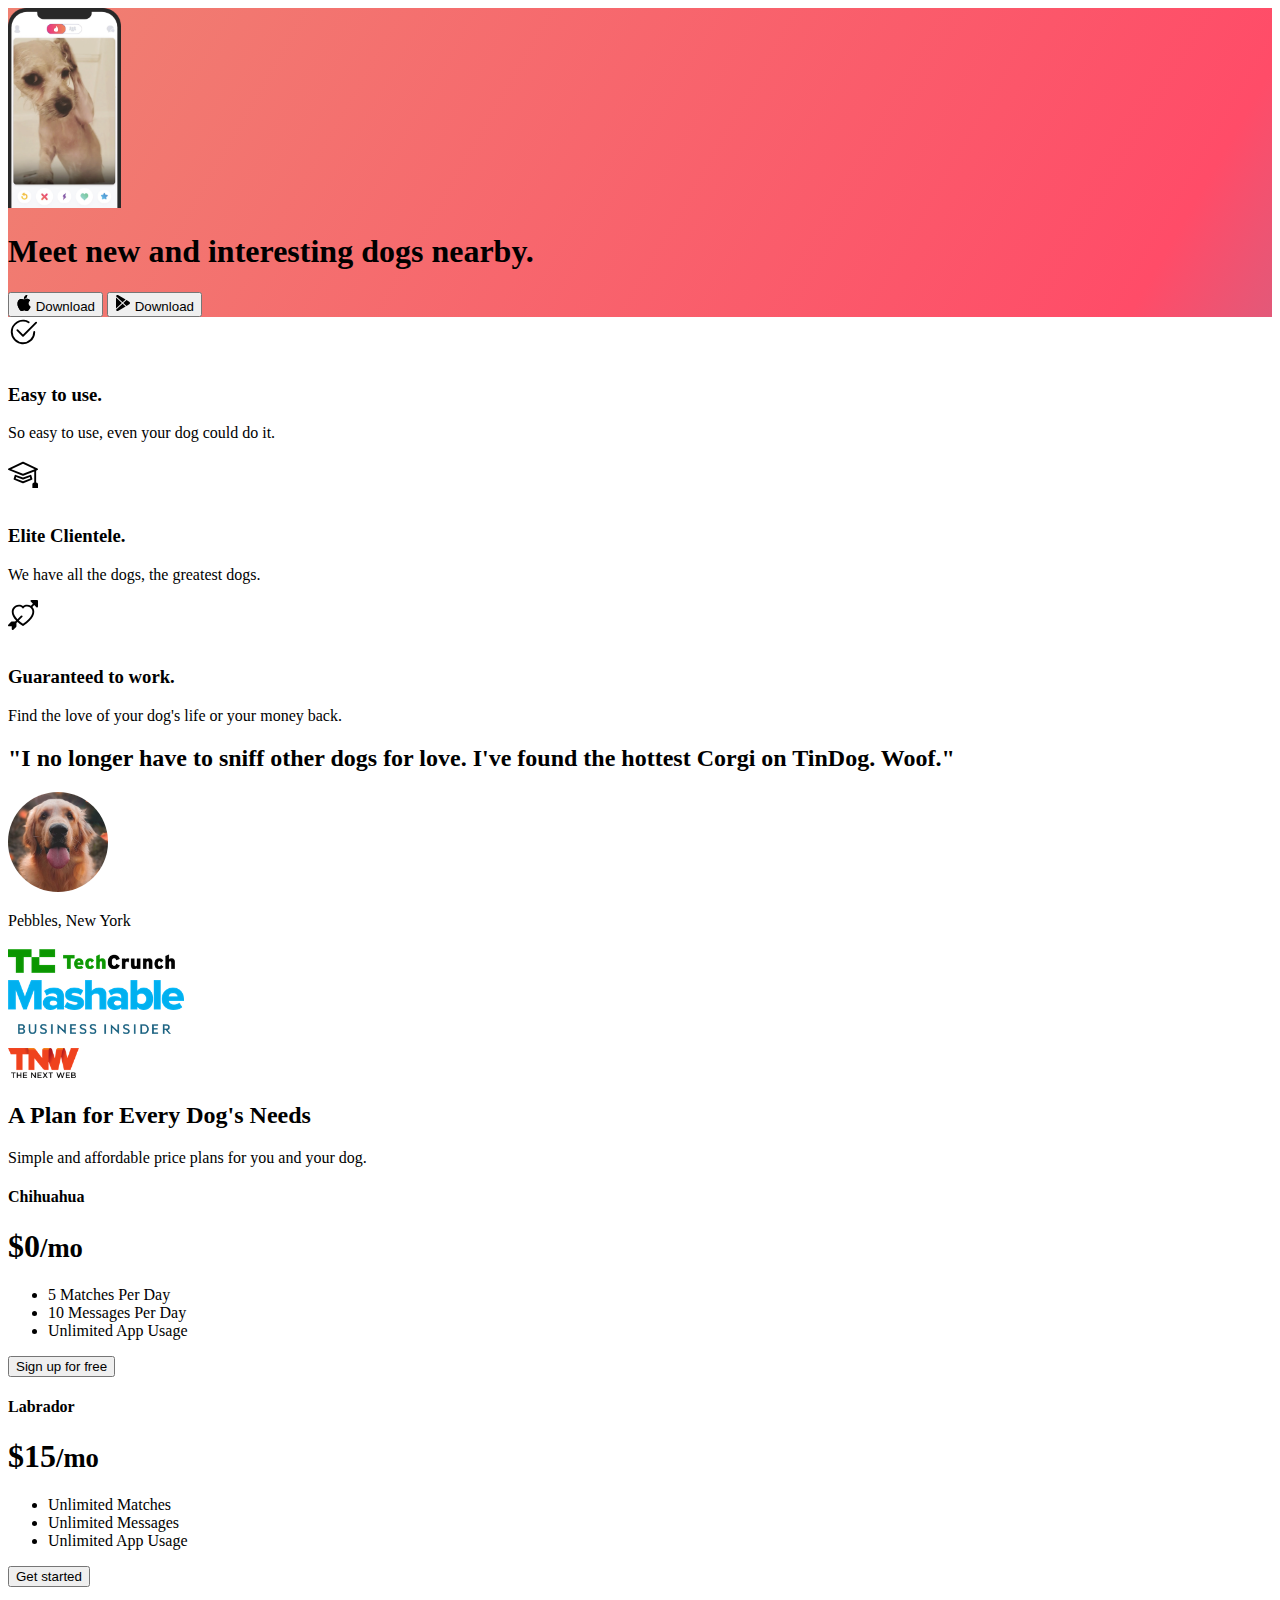
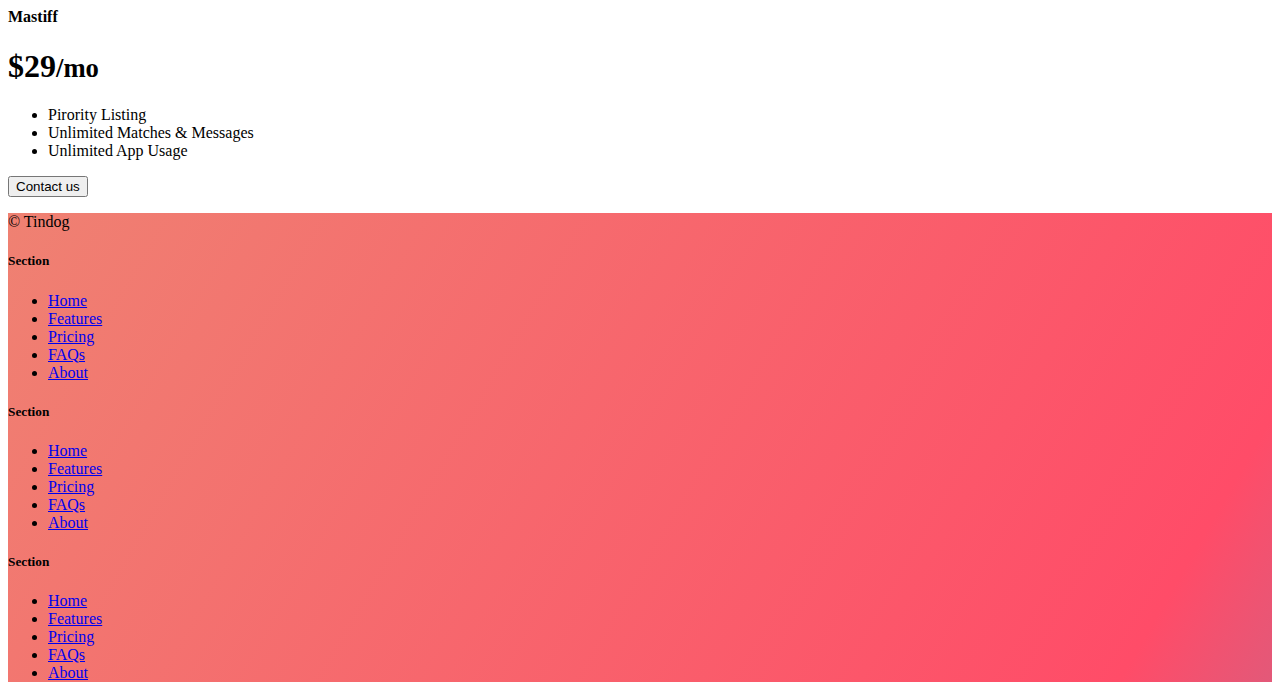
<file: 11.3 TinDog Project/solution.html>
<!DOCTYPE html>
<html lang="en">

<head>
  <meta charset="UTF-8">
  <meta name="viewport" content="width=device-width, initial-scale=1.0">
  <title>TinDog</title>
  <link href="https://cdn.jsdelivr.net/npm/bootstrap@5.3.0-alpha3/dist/css/bootstrap.min.css" rel="stylesheet"
    integrity="sha384-KK94CHFLLe+nY2dmCWGMq91rCGa5gtU4mk92HdvYe+M/SXH301p5ILy+dN9+nJOZ" crossorigin="anonymous">
  <link rel="stylesheet" href="./css/solution.css">
</head>

<body>


  <!-- Title -->
  <section id="title" class="gradient-background">

    <div class="container col-xxl-8 px-4 pt-5">
      <div class="row flex-lg-row-reverse align-items-center g-5 pt-5">
        <div class="col-10 col-sm-8 col-lg-6">
          <img src="./images/iphone.png" class="d-block mx-lg-auto img-fluid" alt="Bootstrap Themes" height="200"
            loading="lazy">
        </div>
        <div class="col-lg-6">
          <h1 class="display-5 fw-bold text-body-emphasis lh-1 mb-3">Meet new and interesting dogs nearby.</h1>

          <div class="d-grid gap-2 d-md-flex justify-content-md-start">
            <button type="button" class="btn btn-light btn-lg px-4 me-md-2"><svg xmlns="http://www.w3.org/2000/svg"
                width="16" height="16" fill="currentColor" class="bi bi-apple mb-1" viewBox="0 0 16 16">
                <path
                  d="M11.182.008C11.148-.03 9.923.023 8.857 1.18c-1.066 1.156-.902 2.482-.878 2.516.024.034 1.52.087 2.475-1.258.955-1.345.762-2.391.728-2.43Zm3.314 11.733c-.048-.096-2.325-1.234-2.113-3.422.212-2.189 1.675-2.789 1.698-2.854.023-.065-.597-.79-1.254-1.157a3.692 3.692 0 0 0-1.563-.434c-.108-.003-.483-.095-1.254.116-.508.139-1.653.589-1.968.607-.316.018-1.256-.522-2.267-.665-.647-.125-1.333.131-1.824.328-.49.196-1.422.754-2.074 2.237-.652 1.482-.311 3.83-.067 4.56.244.729.625 1.924 1.273 2.796.576.984 1.34 1.667 1.659 1.899.319.232 1.219.386 1.843.067.502-.308 1.408-.485 1.766-.472.357.013 1.061.154 1.782.539.571.197 1.111.115 1.652-.105.541-.221 1.324-1.059 2.238-2.758.347-.79.505-1.217.473-1.282Z" />
                <path
                  d="M11.182.008C11.148-.03 9.923.023 8.857 1.18c-1.066 1.156-.902 2.482-.878 2.516.024.034 1.52.087 2.475-1.258.955-1.345.762-2.391.728-2.43Zm3.314 11.733c-.048-.096-2.325-1.234-2.113-3.422.212-2.189 1.675-2.789 1.698-2.854.023-.065-.597-.79-1.254-1.157a3.692 3.692 0 0 0-1.563-.434c-.108-.003-.483-.095-1.254.116-.508.139-1.653.589-1.968.607-.316.018-1.256-.522-2.267-.665-.647-.125-1.333.131-1.824.328-.49.196-1.422.754-2.074 2.237-.652 1.482-.311 3.83-.067 4.56.244.729.625 1.924 1.273 2.796.576.984 1.34 1.667 1.659 1.899.319.232 1.219.386 1.843.067.502-.308 1.408-.485 1.766-.472.357.013 1.061.154 1.782.539.571.197 1.111.115 1.652-.105.541-.221 1.324-1.059 2.238-2.758.347-.79.505-1.217.473-1.282Z" />
              </svg> Download</button>
            <button type="button" class="btn btn-outline-light btn-lg px-4"><svg xmlns="http://www.w3.org/2000/svg"
                width="16" height="16" fill="currentColor" class="bi bi-google-play mb-1" viewBox="0 0 16 16">
                <path
                  d="M14.222 9.374c1.037-.61 1.037-2.137 0-2.748L11.528 5.04 8.32 8l3.207 2.96 2.694-1.586Zm-3.595 2.116L7.583 8.68 1.03 14.73c.201 1.029 1.36 1.61 2.303 1.055l7.294-4.295ZM1 13.396V2.603L6.846 8 1 13.396ZM1.03 1.27l6.553 6.05 3.044-2.81L3.333.215C2.39-.341 1.231.24 1.03 1.27Z" />
              </svg> Download</button>
          </div>
        </div>
      </div>
    </div>
  </section>
  <!-- Features -->
  <section id="features">
    <div class="container mt-5">
      <div class="row g-4 py-5 row-cols-1 row-cols-lg-3">
        <div class="col d-flex align-items-start">
          <div
            class="icon-square text-body-emphasis bg-body-secondary d-inline-flex align-items-center justify-content-center fs-4 flex-shrink-0 me-3">
            <svg xmlns="http://www.w3.org/2000/svg" height="30" fill="currentColor" class="bi bi-check2-circle"
              viewBox="0 0 16 16">
              <path
                d="M2.5 8a5.5 5.5 0 0 1 8.25-4.764.5.5 0 0 0 .5-.866A6.5 6.5 0 1 0 14.5 8a.5.5 0 0 0-1 0 5.5 5.5 0 1 1-11 0z" />
              <path
                d="M15.354 3.354a.5.5 0 0 0-.708-.708L8 9.293 5.354 6.646a.5.5 0 1 0-.708.708l3 3a.5.5 0 0 0 .708 0l7-7z" />
            </svg>
          </div>
          <div>
            <h3 class="fs-2">Easy to use.</h3>
            <p>So easy to use, even your dog could do it.</p>

          </div>
        </div>
        <div class="col d-flex align-items-start">
          <div
            class="icon-square text-body-emphasis bg-body-secondary d-inline-flex align-items-center justify-content-center fs-4 flex-shrink-0 me-3">
            <svg xmlns="http://www.w3.org/2000/svg" height="30" fill="currentColor" class="bi bi-mortarboard"
              viewBox="0 0 16 16">
              <path
                d="M8.211 2.047a.5.5 0 0 0-.422 0l-7.5 3.5a.5.5 0 0 0 .025.917l7.5 3a.5.5 0 0 0 .372 0L14 7.14V13a1 1 0 0 0-1 1v2h3v-2a1 1 0 0 0-1-1V6.739l.686-.275a.5.5 0 0 0 .025-.917l-7.5-3.5ZM8 8.46 1.758 5.965 8 3.052l6.242 2.913L8 8.46Z" />
              <path
                d="M4.176 9.032a.5.5 0 0 0-.656.327l-.5 1.7a.5.5 0 0 0 .294.605l4.5 1.8a.5.5 0 0 0 .372 0l4.5-1.8a.5.5 0 0 0 .294-.605l-.5-1.7a.5.5 0 0 0-.656-.327L8 10.466 4.176 9.032Zm-.068 1.873.22-.748 3.496 1.311a.5.5 0 0 0 .352 0l3.496-1.311.22.748L8 12.46l-3.892-1.556Z" />
            </svg>
          </div>
          <div>
            <h3 class="fs-2">Elite Clientele.</h3>
            <p>We have all the dogs, the greatest dogs.</p>

          </div>
        </div>
        <div class="col d-flex align-items-start">
          <div
            class="icon-square text-body-emphasis bg-body-secondary d-inline-flex align-items-center justify-content-center fs-4 flex-shrink-0 me-3">
            <svg xmlns="http://www.w3.org/2000/svg" height="30" fill="currentColor" class="bi bi-arrow-through-heart"
              viewBox="0 0 16 16">
              <path fill-rule="evenodd"
                d="M2.854 15.854A.5.5 0 0 1 2 15.5V14H.5a.5.5 0 0 1-.354-.854l1.5-1.5A.5.5 0 0 1 2 11.5h1.793l.53-.53c-.771-.802-1.328-1.58-1.704-2.32-.798-1.575-.775-2.996-.213-4.092C3.426 2.565 6.18 1.809 8 3.233c1.25-.98 2.944-.928 4.212-.152L13.292 2 12.147.854A.5.5 0 0 1 12.5 0h3a.5.5 0 0 1 .5.5v3a.5.5 0 0 1-.854.354L14 2.707l-1.006 1.006c.236.248.44.531.6.845.562 1.096.585 2.517-.213 4.092-.793 1.563-2.395 3.288-5.105 5.08L8 13.912l-.276-.182a21.86 21.86 0 0 1-2.685-2.062l-.539.54V14a.5.5 0 0 1-.146.354l-1.5 1.5Zm2.893-4.894A20.419 20.419 0 0 0 8 12.71c2.456-1.666 3.827-3.207 4.489-4.512.679-1.34.607-2.42.215-3.185-.817-1.595-3.087-2.054-4.346-.761L8 4.62l-.358-.368c-1.259-1.293-3.53-.834-4.346.761-.392.766-.464 1.845.215 3.185.323.636.815 1.33 1.519 2.065l1.866-1.867a.5.5 0 1 1 .708.708L5.747 10.96Z" />
            </svg>
          </div>
          <div>
            <h3 class="fs-2">Guaranteed to work.</h3>
            <p>Find the love of your dog's life or your money back.</p>

          </div>
        </div>
      </div>
    </div>
  </section>
  <!-- Testimonial -->
  <section id="testimonial">
    <div class="my-5">
      <div class="p-5 text-center bg-body-tertiary">
        <div class="container py-5">
          <h2 class="text-body-emphasis">"I no longer have to sniff other dogs for love. I've found the hottest Corgi on
            TinDog. Woof."</h2>
          <img class="profile-img mt-5" src="./images/dog-img.jpg" alt="dog image">
          <p class="col-lg-8 mx-auto lead mt-2">
            Pebbles, New York
          </p>
        </div>

        <div class="container">
          <div class="row">
            <div class="col-lg-3 col-sm-12">
              <img src="./images/techcrunch.png" alt="techcrunch" height="30">
            </div>
            <div class="col-lg-3 col-sm-12">
              <img src="./images/mashable.png" alt="mashable" height="30">
            </div>
            <div class="col-lg-3 col-sm-12">
              <img src="./images/bizinsider.png" alt="bizinsider" height="30">
            </div>
            <div class="col-lg-3 col-sm-12">
              <img src="./images/tnw.png" alt="tnw" height="30">
            </div>
          </div>
        </div>
      </div>
    </div>
  </section>
  <!-- Pricing -->
  <section id="pricing">
    <div class="container">
      <div class="pricing-header p-3 pb-md-4 mx-auto text-center">
        <h2 class="display-4 fw-normal">A Plan for Every Dog's Needs</h2>
        <p class="fs-5 text-body-secondary">Simple and affordable price plans for you and your dog.
      </div>
      <div class="row row-cols-1 row-cols-md-3 mb-3 text-center">
        <div class="col">
          <div class="card mb-4 rounded-3 shadow-sm">
            <div class="card-header py-3">
              <h4 class="my-0 fw-normal">Chihuahua</h4>
            </div>
            <div class="card-body">
              <h1 class="card-title pricing-card-title">$0<small class="text-body-secondary fw-light">/mo</small></h1>
              <ul class="list-unstyled mt-3 mb-4">
                <li>5 Matches Per Day</li>
                <li>10 Messages Per Day</li>
                <li>Unlimited App Usage</li>
              </ul>
              <button type="button" class="w-100 btn btn-lg btn-outline-dark">Sign up for free</button>
            </div>
          </div>
        </div>
        <div class="col">
          <div class="card mb-4 rounded-3 shadow-sm">
            <div class="card-header py-3">
              <h4 class="my-0 fw-normal">Labrador</h4>
            </div>
            <div class="card-body">
              <h1 class="card-title pricing-card-title">$15<small class="text-body-secondary fw-light">/mo</small></h1>
              <ul class="list-unstyled mt-3 mb-4">
                <li>Unlimited Matches</li>
                <li>Unlimited Messages</li>
                <li>Unlimited App Usage</li>
              </ul>
              <button type="button" class="w-100 btn btn-lg btn-dark">Get started</button>
            </div>
          </div>
        </div>
        <div class="col">
          <div class="card mb-4 rounded-3 shadow-sm border-dark">
            <div class="card-header py-3 text-bg-dark border-dark">
              <h4 class="my-0 fw-normal">Mastiff</h4>
            </div>
            <div class="card-body">
              <h1 class="card-title pricing-card-title">$29<small class="text-body-secondary fw-light">/mo</small></h1>
              <ul class="list-unstyled mt-3 mb-4">
                <li>Pirority Listing</li>
                <li>Unlimited Matches & Messages</li>
                <li>Unlimited App Usage</li>
              </ul>
              <button type="button" class="w-100 btn btn-lg btn-dark">Contact us</button>
            </div>
          </div>
        </div>
      </div>
    </div>
  </section>
  <!-- Footer -->
  <section id="contact" class="gradient-background">
    <div class="container ">
      <footer class="row row-cols-1 row-cols-sm-2 row-cols-md-5 py-5 mt-5 border-top">
        <div class="col mb-3">

          <p class="text-body-secondary">© Tindog</p>
        </div>

        <div class="col mb-3">

        </div>

        <div class="col mb-3">
          <h5>Section</h5>
          <ul class="nav flex-column">
            <li class="nav-item mb-2"><a href="#" class="nav-link p-0 text-body-secondary">Home</a></li>
            <li class="nav-item mb-2"><a href="#" class="nav-link p-0 text-body-secondary">Features</a></li>
            <li class="nav-item mb-2"><a href="#" class="nav-link p-0 text-body-secondary">Pricing</a></li>
            <li class="nav-item mb-2"><a href="#" class="nav-link p-0 text-body-secondary">FAQs</a></li>
            <li class="nav-item mb-2"><a href="#" class="nav-link p-0 text-body-secondary">About</a></li>
          </ul>
        </div>

        <div class="col mb-3">
          <h5>Section</h5>
          <ul class="nav flex-column">
            <li class="nav-item mb-2"><a href="#" class="nav-link p-0 text-body-secondary">Home</a></li>
            <li class="nav-item mb-2"><a href="#" class="nav-link p-0 text-body-secondary">Features</a></li>
            <li class="nav-item mb-2"><a href="#" class="nav-link p-0 text-body-secondary">Pricing</a></li>
            <li class="nav-item mb-2"><a href="#" class="nav-link p-0 text-body-secondary">FAQs</a></li>
            <li class="nav-item mb-2"><a href="#" class="nav-link p-0 text-body-secondary">About</a></li>
          </ul>
        </div>

        <div class="col mb-3">
          <h5>Section</h5>
          <ul class="nav flex-column">
            <li class="nav-item mb-2"><a href="#" class="nav-link p-0 text-body-secondary">Home</a></li>
            <li class="nav-item mb-2"><a href="#" class="nav-link p-0 text-body-secondary">Features</a></li>
            <li class="nav-item mb-2"><a href="#" class="nav-link p-0 text-body-secondary">Pricing</a></li>
            <li class="nav-item mb-2"><a href="#" class="nav-link p-0 text-body-secondary">FAQs</a></li>
            <li class="nav-item mb-2"><a href="#" class="nav-link p-0 text-body-secondary">About</a></li>
          </ul>
        </div>
      </footer>
    </div>
  </section>
</body>

</html>
</file>
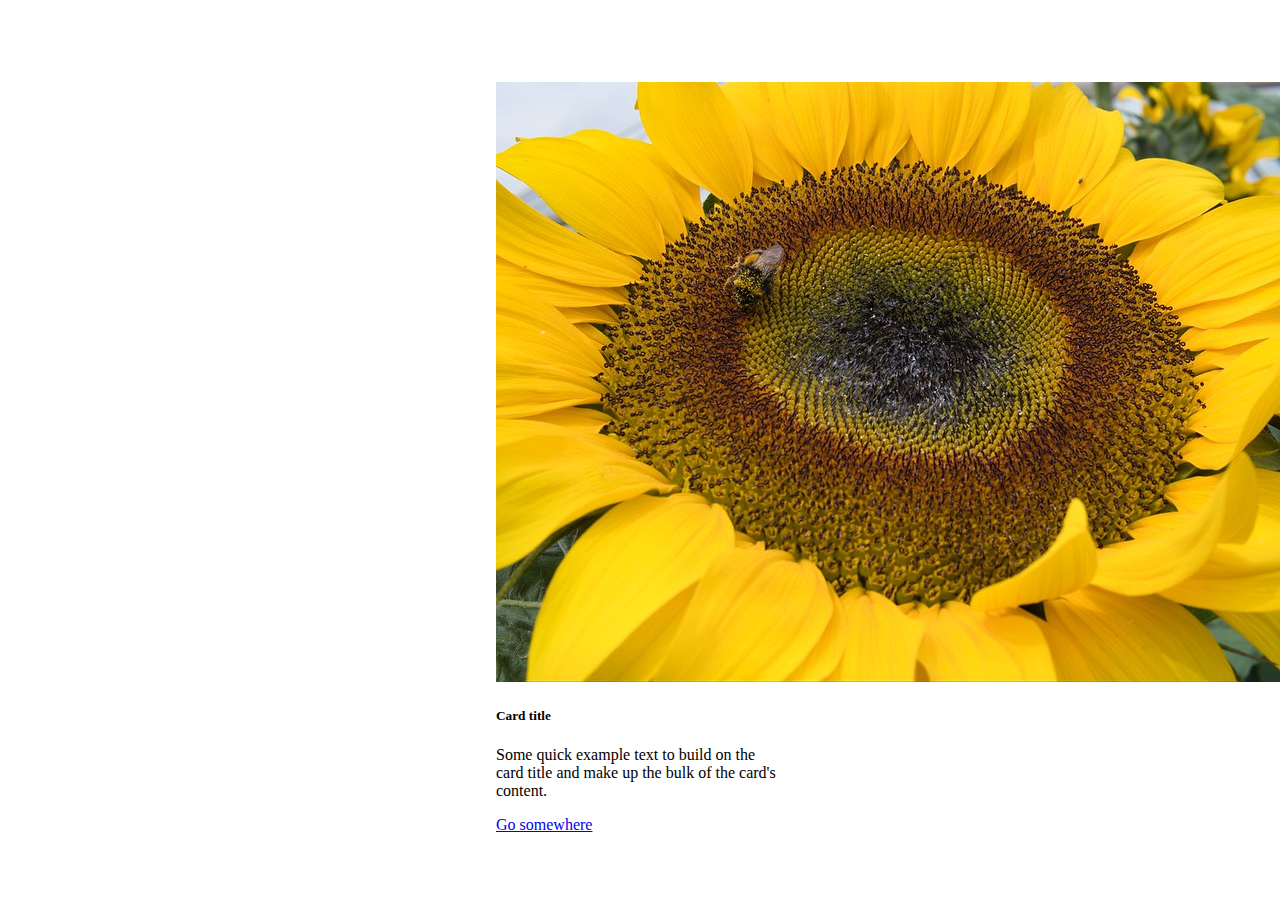
<file: 11.0+Bootstrap+Intro/11.0 Bootstrap Intro/solution.html>
<!doctype html>
<html lang="en">

<head>
  <meta charset="utf-8">
  <meta name="viewport" content="width=device-width, initial-scale=1">
  <title>Bootstrap demo</title>
  <link href="https://cdn.jsdelivr.net/npm/bootstrap@5.3.0-alpha2/dist/css/bootstrap.min.css" rel="stylesheet"
    integrity="sha384-aFq/bzH65dt+w6FI2ooMVUpc+21e0SRygnTpmBvdBgSdnuTN7QbdgL+OapgHtvPp" crossorigin="anonymous">
  <style>
    .flex-container {
      display: flex;
      height: 100vh;
      justify-content: center;
      align-items: center;
    }
  </style>
</head>

<body>
  <div class="flex-container">
    <div class="card" style="width: 18rem;">
      <img src="./flower.jpg" class="card-img-top" alt="sunflower">
      <div class="card-body">
        <h5 class="card-title">Card title</h5>
        <p class="card-text">Some quick example text to build on the card title and make up the bulk of the card's
          content.
        </p>
        <a href="#" class="btn btn-primary">Go somewhere</a>
      </div>
    </div>
  </div>
</body>

</html>
</file>
<file: 11.3 TinDog Project/css/style.css>
.gradient-background {
  background: linear-gradient(300deg, #00bfff, #ff4c68, #ef8172);
  background-size: 180% 180%;
  animation: gradient-animation 18s ease infinite;
}

@keyframes gradient-animation {
  0% {
    background-position: 0% 50%;
  }
  50% {
    background-position: 100% 50%;
  }
  100% {
    background-position: 0% 50%;
  }
}

.icon-square {
  width: 3rem;
  height: 3rem;
  border-radius: 0.75rem;
}

.profile-img {
  height: 100px;
  border-radius: 50%;
}
</file>
<file: resume/style.css>
body {
  color: #40514e;
  margin: 0;
  text-align: center;
  font-family: "Merriweather", serif;
}
body {
  display: block;
}
.top-container {
  background-color: #e4f9f5;
  position: relative;
  padding-top: 100px;
}

.top-cloud {
  position: absolute;
  top: 40px;
  right: 300px;
}
div {
  display: block;
}

h1 {
  color: #66bfbf;
  font-size: 5.625rem;
  margin: 50px auto 0 auto;
  font-family: cursive;
  display: block;
  /* font-size: 2em; */
  margin-block-start: 0.67em;
  margin-block-end: 0.67em;
  margin-inline-start: 0px;
  margin-inline-end: 0px;
  font-weight: bold;
}

h2 {
  color: #66bfbf;
  font-family: "Merriweather", serif;
  font-size: 2.5rem;
  font-weight: normal;
  padding-bottom: 10px;
  display: block;
  margin-block-start: 0.83em;
  margin-block-end: 0.83em;
  margin-inline-start: 0;
  margin-inline-end: 0;
}

.bottom-cloud {
  position: absolute;
  left: 250px;
  bottom: 300px;
}

.middle-container {
  margin: 100px 0;
}
.mypic {
  border-radius: 1000px;
  overflow: hidden;
}
img {
  overflow-clip-margin: content-box;
  overflow: clip;
  overflow-x: hidden;
  overflow-y: hidden;
}

.intro {
  width: 30%;
  margin: auto;
}

p {
  line-height: 2;
  display: block;
  margin-block-start: 1em;
  margin-block-end: 1em;
  margin-inline-start: 0px;
  margin-inline-end: 0px;
}

hr {
  border: dotted;
  width: 4%;
  border-bottom: none;
  display: block;
  unicode-bidi: isolate;
  margin-block-start: 0.5em;
  margin-block-end: 0.5em;
  margin-inline-start: auto;
  margin-inline-end: auto;
  margin: 100px auto;
  overflow: hidden;
}

h3 {
  color: #66bfbf;
  font-family: "Merriweather", serif;
  display: block;
  font-size: 1.17em;
  margin-block-start: 1em;
  margin-block-end: 1em;
  margin-inline-start: 0px;
  margin-inline-end: 0px;
  font-weight: bold;
}
.parent {
  display: grid;
  grid-template-columns: 0.5fr 1fr;
  grid-template-rows: repeat(1 1fr);
  width: 50%;
  row-gap: 2rem;
  text-align: left;
  margin: 100px auto 0 auto;
}

.chillies {
  width: 50%;
  margin-left: 30px;
  margin-right: 40px;
}

.content-message {
  width: 40%;
  margin: 40px auto 60px;
}
.contact-us {
  background-color: #66bfbf;
  background-image: linear-gradient(to bottom, #11cdd4, #11999e);
  border-radius: 8px;
  font-size: 20x;
  color: white;
  font-family: "Merriweather", serif;
  padding: 10px 20px 10px 20px;
  text-decoration: none;
}

.bottom-container{
    background-color:#66bfbf;;
    padding:50px 0 20px;
}
a{
    color:#11999e;
    font-family: "Merriweather", serif;
    margin:10px 20px;
}

.copy-right {
    color:whitesmoke
  font-size: 2rem;
  padding: 20px 0;
}
</file>
<file: 11.3 TinDog Project/css/solution.css>
.gradient-background {
  background: linear-gradient(300deg, #00bfff, #ff4c68, #ef8172);
  background-size: 180% 180%;
  animation: gradient-animation 18s ease infinite;
}

@keyframes gradient-animation {
  0% {
    background-position: 0% 50%;
  }
  50% {
    background-position: 100% 50%;
  }
  100% {
    background-position: 0% 50%;
  }
}

.icon-square {
  width: 3rem;
  height: 3rem;
  border-radius: 0.75rem;
}

.profile-img {
  border-radius: 50%;
  height: 100px;
}
</file>
